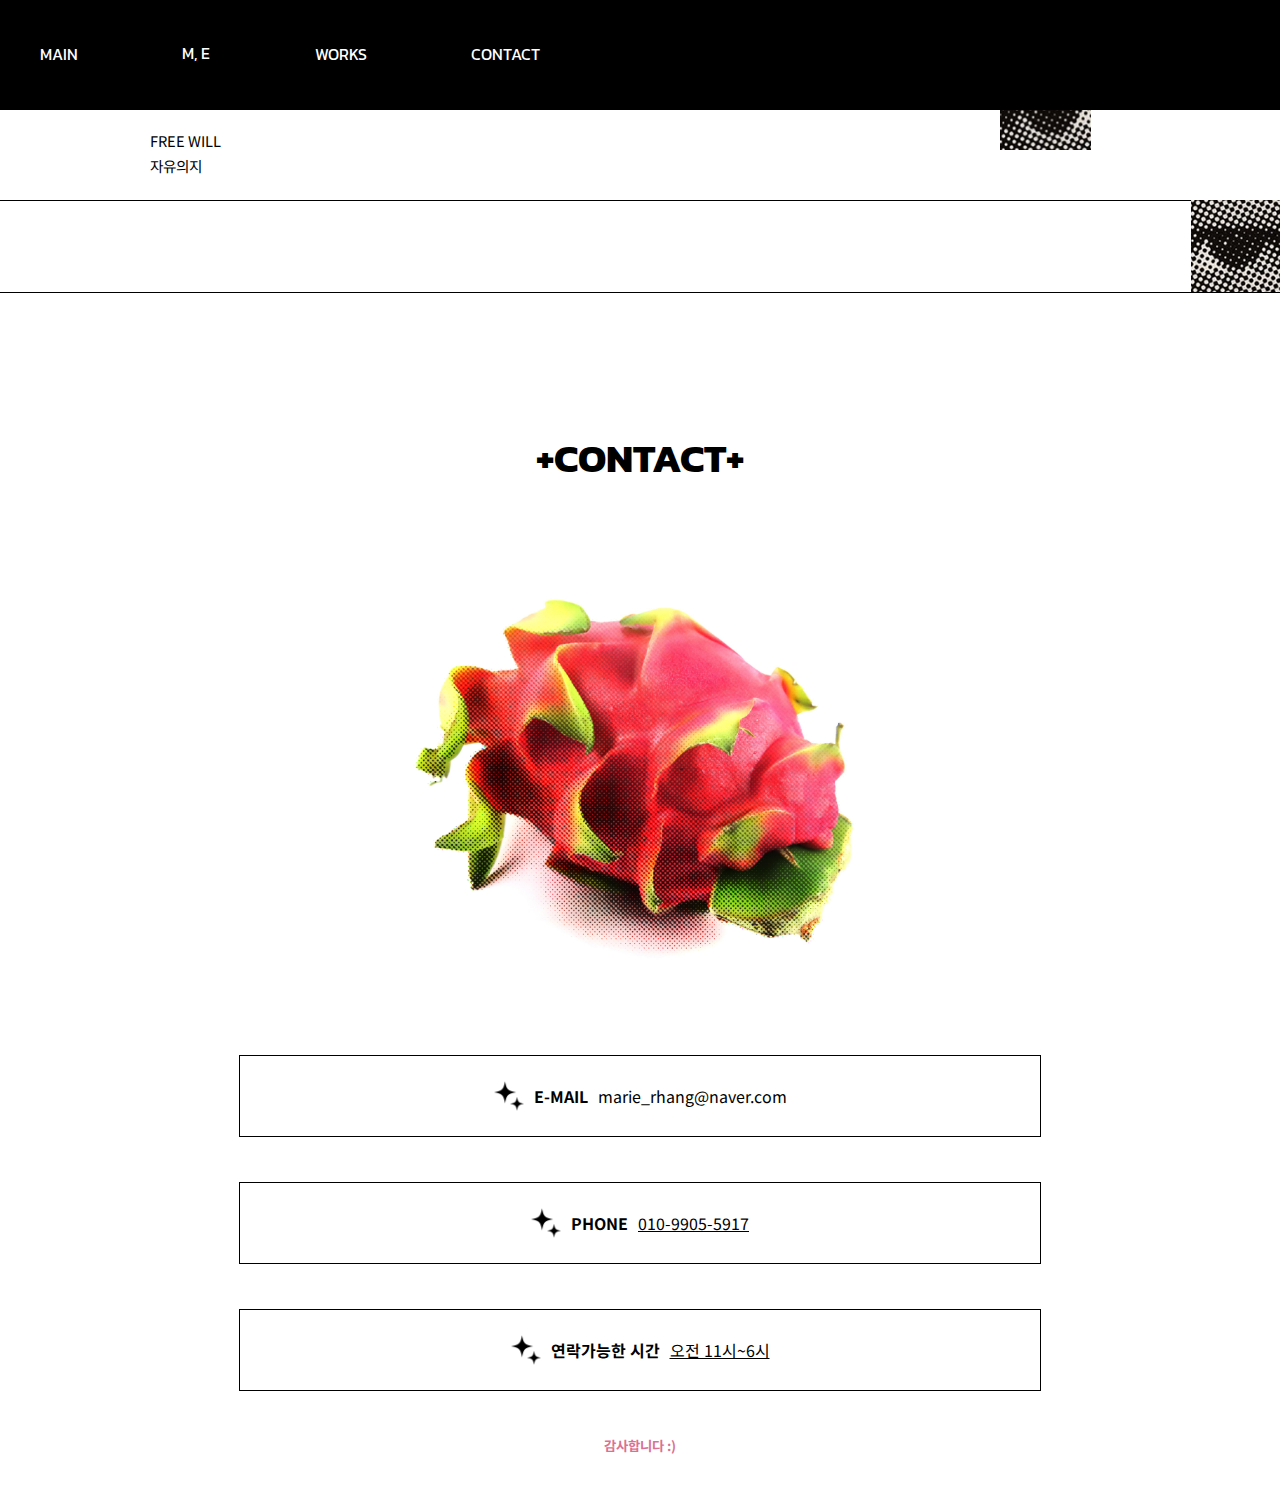
<file: contact.html>
<!DOCTYPE html>
<html lang="en">
<head>
    <meta charset="UTF-8">
    <meta name="viewport" content="width=device-width, initial-scale=1.0">
    <title>ㅈㅇㅇㅈ</title>

    
    <style>
        html,body {
         position: relative;
         height: 100%;
         margin: 0;
         padding: 0;
         box-sizing: border-box;
         font-size: 10pt;
         text-decoration: none;
         font-family: "Noto Sans KR", sans-serif;
     }
 
         ul li {
             list-style: none;
         }
         a {
             text-decoration: none;
         }
         
         
 
     
       </style>
 
       
 
     <!-------noto 폰트 --------->
     <link href="https://fonts.cdnfonts.com/css/verdana" rel="stylesheet">
                
     
     <link rel="preconnect" href="https://fonts.googleapis.com">
     <link rel="preconnect" href="https://fonts.gstatic.com" crossorigin>
     <link href="https://fonts.googleapis.com/css2?family=Noto+Sans+KR:wght@100..900&display=swap" rel="stylesheet">
 
 
     <link rel="preconnect" href="https://fonts.googleapis.com">
     <link rel="preconnect" href="https://fonts.gstatic.com" crossorigin>
     <link href="https://fonts.googleapis.com/css2?family=Kanit:ital,wght@0,100;0,200;0,300;0,400;0,500;0,600;0,700;0,800;0,900;1,100;1,200;1,300;1,400;1,500;1,600;1,700;1,800;1,900&family=Noto+Sans+KR:wght@100..900&display=swap" rel="stylesheet">
 
     <!------- 제이쿼리 --------->
     
     <script src="https://code.jquery.com/jquery-3.7.1.slim.min.js" integrity="sha256-kmHvs0B+OpCW5GVHUNjv9rOmY0IvSIRcf7zGUDTDQM8=" crossorigin="anonymous"></script>
     <script src="https://code.jquery.com/jquery-3.7.1.slim.js" integrity="sha256-UgvvN8vBkgO0luPSUl2s8TIlOSYRoGFAX4jlCIm9Adc=" crossorigin="anonymous"></script>
     <script src="https://code.jquery.com/jquery-3.7.1.min.js" integrity="sha256-/JqT3SQfawRcv/BIHPThkBvs0OEvtFFmqPF/lYI/Cxo=" crossorigin="anonymous"></script>
     <script src="https://code.jquery.com/jquery-3.7.1.js" integrity="sha256-eKhayi8LEQwp4NKxN+CfCh+3qOVUtJn3QNZ0TciWLP4=" crossorigin="anonymous"></script>
     
     
 
     <link rel="stylesheet" href="https://cdn.jsdelivr.net/npm/swiper@11/swiper-bundle.min.css" />
     <link rel="stylesheet" href="./index.css"></style>
     <link rel="stylesheet" href="./me.css"></style>
     <link rel="stylesheet" href="contact.css"></style>
</head>
<body>
    <!--------------상단메뉴---------------->
  <div class="top_header_wrap"> <a name="top"></a>
    <ul class="top_header_inner">
        <a href="./index.html"> <li>MAIN</li> </a>
        <a href="./me.html"><li class="me_hover"> M, E
          <li> <div class="me_line">&nbsp;</div> </li>
        </li>
        </a>
        <a href="./works.html">
          <li> WORKS </li>
        </a>
        <a href="./contact.html">
          <li> CONTACT </li>
        </a>
    </ul>
  </div>
  <!--------------상단이미지---------------->
  <div class="main">
    <div class="main_box">
        <img id="main_box_01" src="./img/92x92_1.jpg">  
        <img id="main_box_02" src="./img/92x92_2.jpg">
    </div>
    <div class="main_box2">
      <img src="./img/92x92_3.jpg">  
    </div>
    <div class="main_txt">
        <p> FREE WILL </p>
        <p> 자유의지 </p>
    </div>
  </div>
  <div class="main main_02">
    <div class="main_txt main_txt_02">
        <p class="title_txt"> CONTACT </p>
    </div>
  </div>
  <!----------------메인프로필----------------->
  <div class="contact_wrap">
    <h2>  +CONTACT+ </h2>
    <div class="dragon">
      <!-- <div class="smily"> yay </div> -->
      <img src="./img/Dragonfruit-White2.jpg" width="500px" height="500px">
    </div>
    <div class="contact_txt">
      <img src="./img/free-icon-christmas-stars-61191.png" width="30px" height="30px">
      <div class="contact_name">E-MAIL</div> <p>marie_rhang@naver.com</p>
    </div>
    <div class="contact_txt">
      <img src="./img/free-icon-christmas-stars-61191.png" width="30px" height="30px">
      <div class="contact_name">PHONE</div> <p style="text-decoration: underline;">010-9905-5917</p>
    </div>
    <div class="contact_txt">
      <img src="./img/free-icon-christmas-stars-61191.png" width="30px" height="30px">
      <div class="contact_name">연락가능한 시간 </div> <p style="text-decoration: underline;">오전 11시~6시</p>
    </div>
    <p> 감사합니다 :) </p>


  </div>
  
 <script>
  
  $(document).ready(function(){
    $("#main_box_01").animate({
      top:"50px"
    },1000,"swing");
  });
$(document).ready(function(){
  $(".title_txt").animate({
    left:"1200px"
  },2000,"swing");
});



 </script>
</body>
</html>
</file>
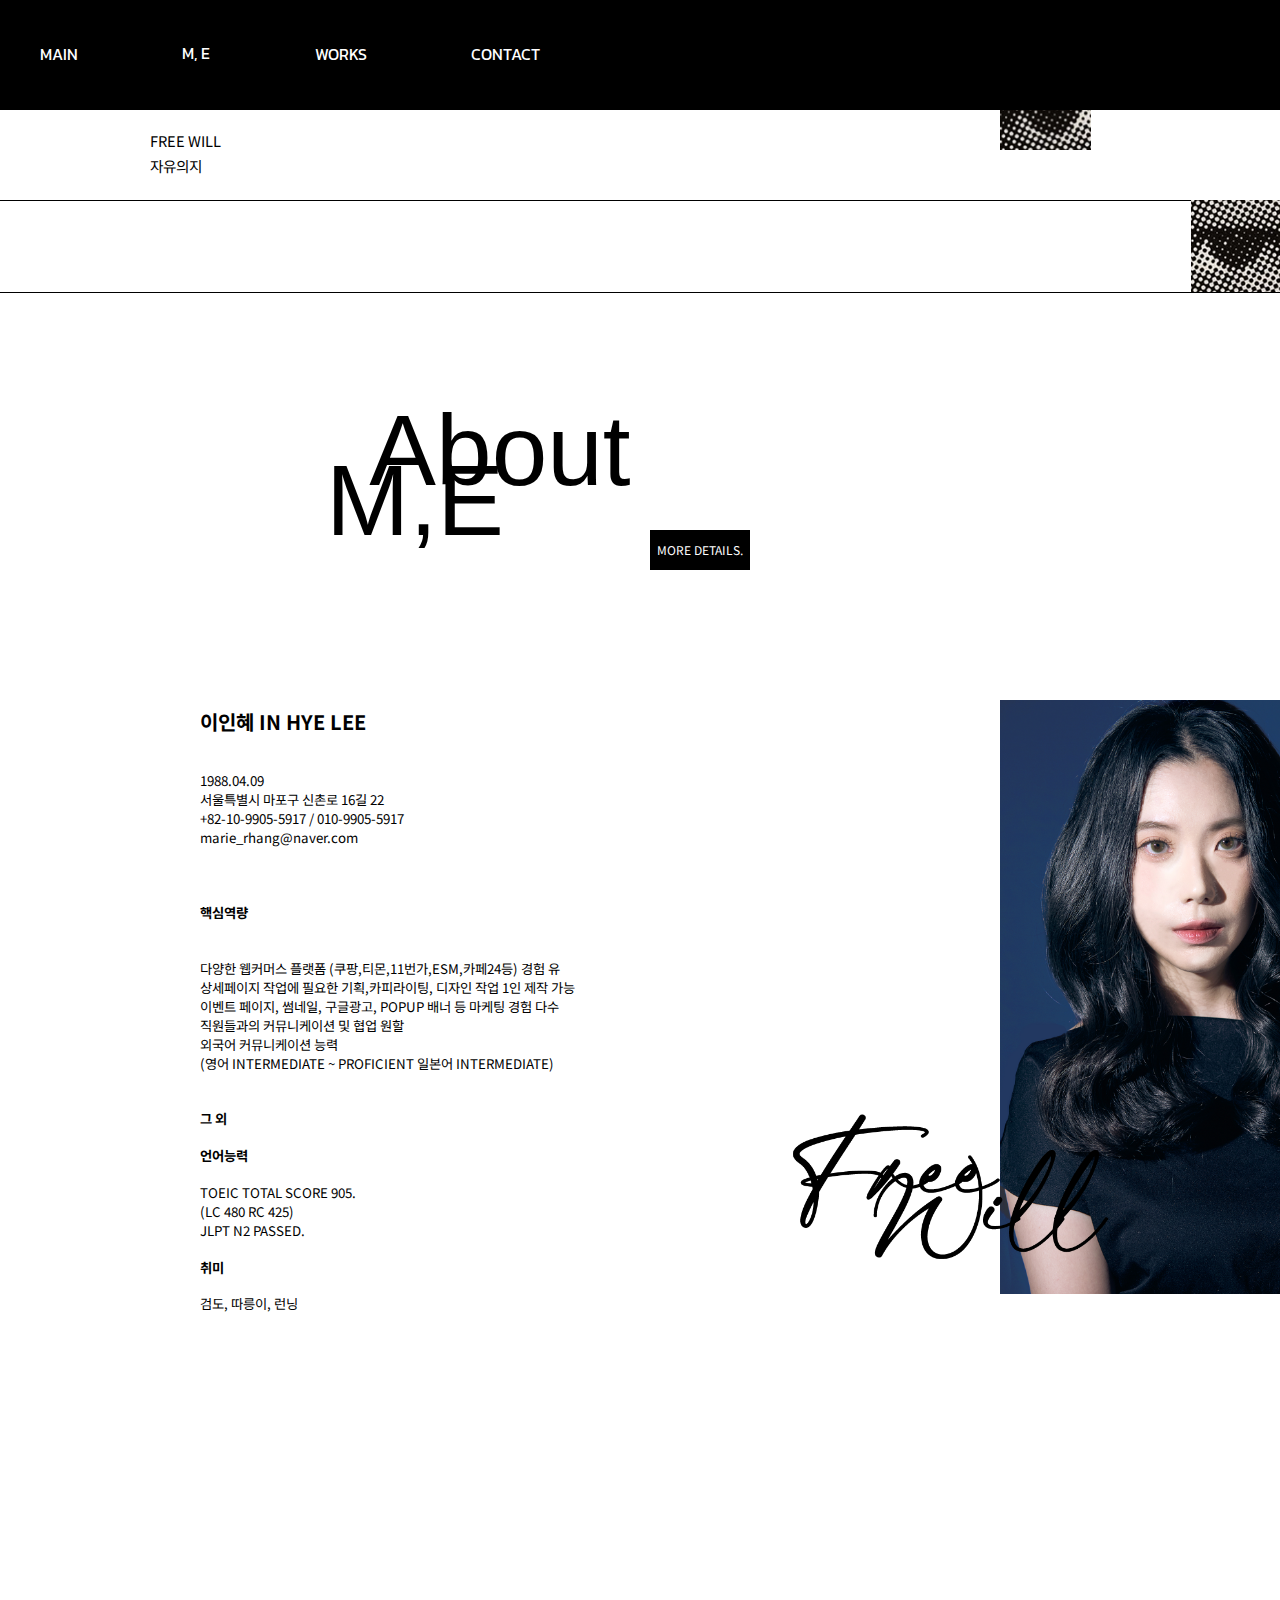
<file: me.html>
<!DOCTYPE html>
<html lang="en">
<head>
    <meta charset="UTF-8">
    <meta name="viewport" content="width=device-width, initial-scale=1.0">
    <title>ㅈㅇㅇㅈ</title>

    
    <style>
        html,body {
         position: relative;
         height: 100%;
         margin: 0;
         padding: 0;
         box-sizing: border-box;
         font-size: 10pt;
         text-decoration: none;
         font-family: "Noto Sans KR", sans-serif;
     }
 
         ul li {
             list-style: none;
         }
         a {
             text-decoration: none;
         }
         
         
 
     
       </style>
 
       
 
     <!-------noto 폰트 --------->
     <link href="https://fonts.cdnfonts.com/css/verdana" rel="stylesheet">
                
     
     <link rel="preconnect" href="https://fonts.googleapis.com">
     <link rel="preconnect" href="https://fonts.gstatic.com" crossorigin>
     <link href="https://fonts.googleapis.com/css2?family=Noto+Sans+KR:wght@100..900&display=swap" rel="stylesheet">
 
 
     <link rel="preconnect" href="https://fonts.googleapis.com">
     <link rel="preconnect" href="https://fonts.gstatic.com" crossorigin>
     <link href="https://fonts.googleapis.com/css2?family=Kanit:ital,wght@0,100;0,200;0,300;0,400;0,500;0,600;0,700;0,800;0,900;1,100;1,200;1,300;1,400;1,500;1,600;1,700;1,800;1,900&family=Noto+Sans+KR:wght@100..900&display=swap" rel="stylesheet">
 
     <!------- 제이쿼리 --------->
     
     <script src="https://code.jquery.com/jquery-3.7.1.slim.min.js" integrity="sha256-kmHvs0B+OpCW5GVHUNjv9rOmY0IvSIRcf7zGUDTDQM8=" crossorigin="anonymous"></script>
     <script src="https://code.jquery.com/jquery-3.7.1.slim.js" integrity="sha256-UgvvN8vBkgO0luPSUl2s8TIlOSYRoGFAX4jlCIm9Adc=" crossorigin="anonymous"></script>
     <script src="https://code.jquery.com/jquery-3.7.1.min.js" integrity="sha256-/JqT3SQfawRcv/BIHPThkBvs0OEvtFFmqPF/lYI/Cxo=" crossorigin="anonymous"></script>
     <script src="https://code.jquery.com/jquery-3.7.1.js" integrity="sha256-eKhayi8LEQwp4NKxN+CfCh+3qOVUtJn3QNZ0TciWLP4=" crossorigin="anonymous"></script>
     
     
 
     <link rel="stylesheet" href="https://cdn.jsdelivr.net/npm/swiper@11/swiper-bundle.min.css" />
     <link rel="stylesheet" href="./index.css"></style>
     <link rel="stylesheet" href="./me.css"></style>
</head>
<body>
    <!--------------상단메뉴---------------->
  <div class="top_header_wrap"> <a name="top"></a>
    <ul class="top_header_inner">
        <a href="./index.html"> <li>MAIN</li> </a>
        <a href="./me.html"><li class="me_hover"> M, E
          <li> <div class="me_line">&nbsp;</div> </li>
        </li>
        </a>
        <a href="./works.html">
          <li> WORKS </li>
        </a>
        <a href="contact.html">
          <li> CONTACT </li>
        </a>
    </ul>
  </div>
  <!--------------상단이미지---------------->
  <div class="main">
    <div class="main_box">
        <img id="main_box_01" src="./img/92x92_1.jpg">  
        <img id="main_box_02" src="./img/92x92_2.jpg">
    </div>
    <div class="main_box2">
      <img src="./img/92x92_3.jpg">  
    </div>
    <div class="main_txt">
        <p> FREE WILL </p>
        <p> 자유의지 </p>
    </div>
  </div>
  <div class="main main_02">
    <div class="main_txt main_txt_02">
        <p class="title_txt"> PROFILE + RESUME </p>
    </div>
  </div>
  <!----------------메인프로필----------------->
  <div class="profile_wrap">
      <div class="profile_left">
        <div class="profile_title">
          <h2> About </h2>
          <h2> M,E </h2>
        </div>
        <div class="more_detail">
          MORE DETAILS.
        </div>
        <div class="profile_txt">
          <div>
            <h2>이인혜 IN HYE LEE</h2><br>
            1988.04.09 <br>
            서울특별시 마포구 신촌로 16길 22<br>
            +82-10-9905-5917 / 010-9905-5917 <br>
            marie_rhang@naver.com <br>
            <br><br>
            <h4> 핵심역량 </h4><br>
            다양한 웹커머스 플랫폼 (쿠팡,티몬,11번가,ESM,카페24등) 경험 유<br>
            상세페이지 작업에 필요한 기획,카피라이팅, 디자인 작업 1인 제작 가능<br>
            이벤트 페이지, 썸네일, 구글광고, POPUP 배너 등 마케팅 경험 다수 <br>
            직원들과의 커뮤니케이션 및 협업 원할<br>
            외국어 커뮤니케이션 능력 <br>
            (영어 INTERMEDIATE ~ PROFICIENT 일본어 INTERMEDIATE) <br><br>
            

            <h4> 그 외 </h4>
            <h4> 언어능력</h4> TOEIC TOTAL SCORE 905.<br>
            (LC 480 RC 425)<br>
            JLPT N2 PASSED.
            <h4> 취미 </h4> 검도, 따릉이, 런닝 <br>
          </div>
        </div>
      </div>
      <div class="profile_right">
        <div class="profile_pic">
          <img id='profile_logo' src="./img/freewill.png">
          <img src="./img/031330230.jpg" width="400px">
        </div>
      </div>

  </div>
  
 <script>
  
  $(document).ready(function(){
    $("#main_box_01").animate({
      top:"50px"
    },1000,"swing");
  });
$(document).ready(function(){
  $(".title_txt").animate({
    left:"1200px"
  },2000,"swing");
});


  $(".more_detail").click(function(){
    window.open("./img/resume.jpg","_blank","width=800","height=2784");
  });



 </script>
</body>
</html>
</file>
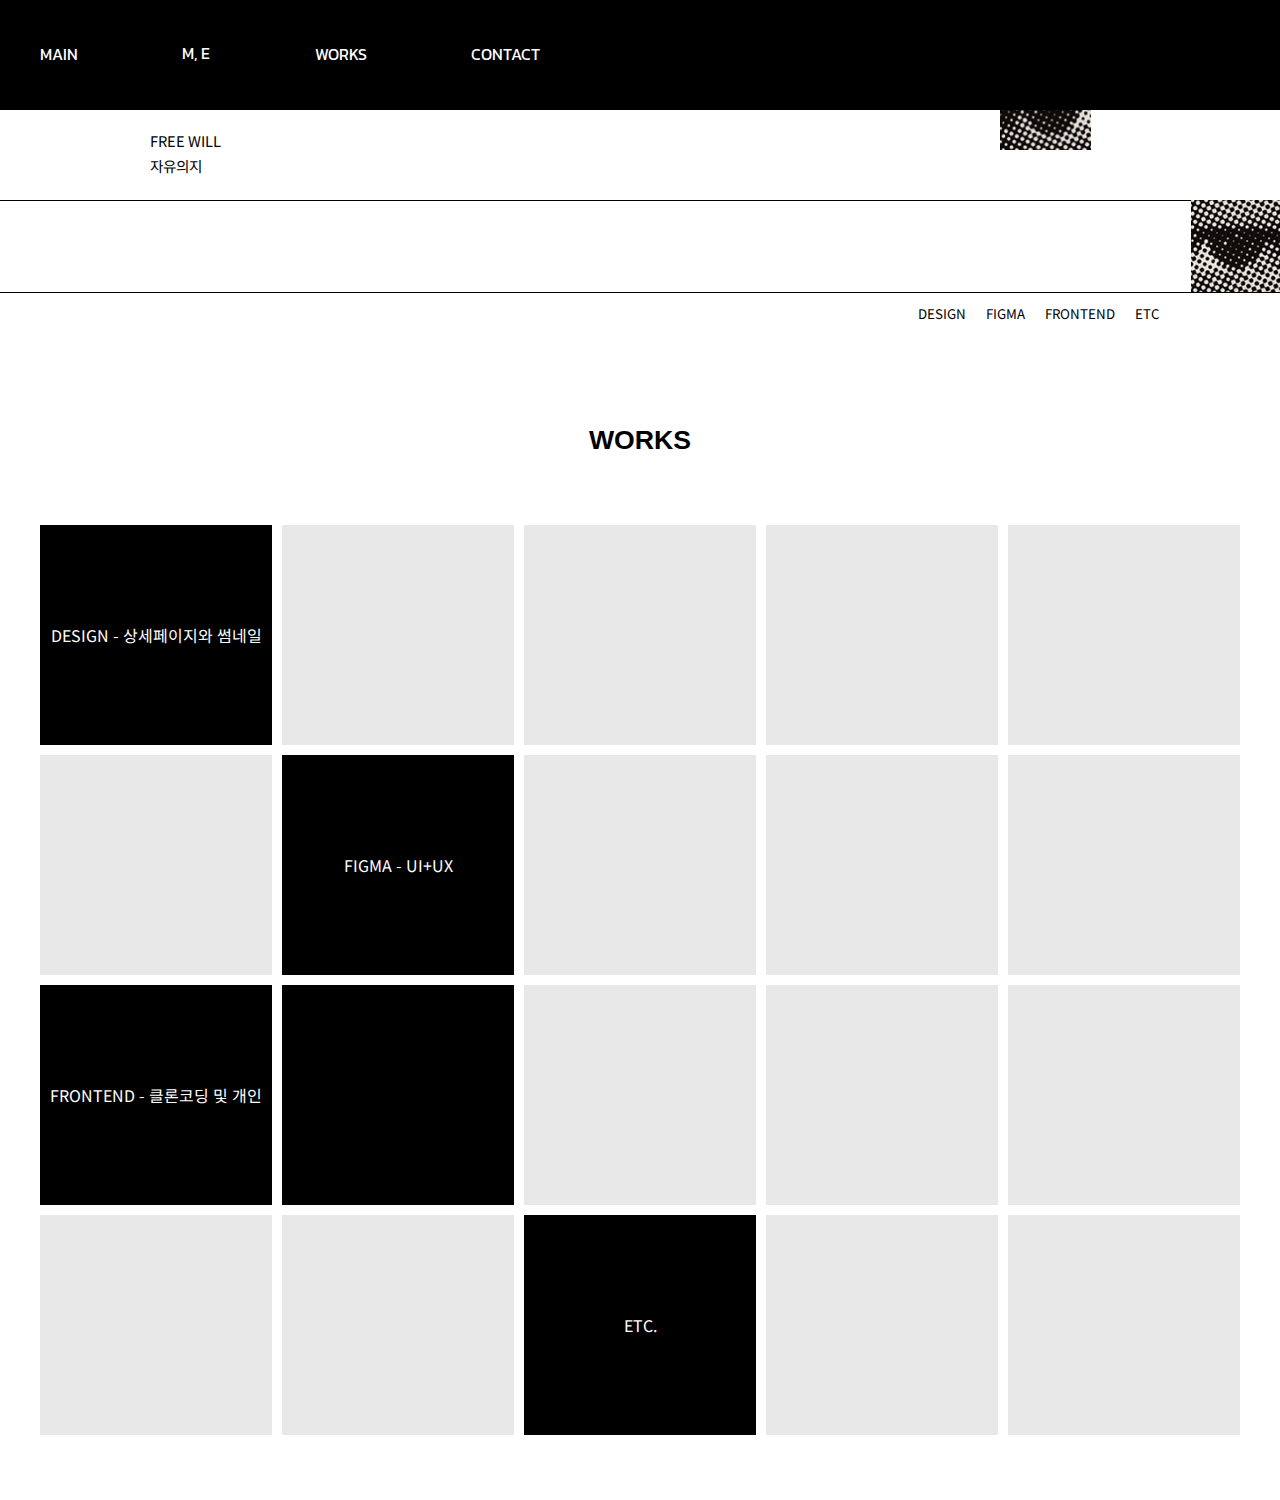
<file: works.html>
<!DOCTYPE html>
<html lang="en">
<head>
    <meta charset="UTF-8">
    <meta name="viewport" content="width=device-width, initial-scale=1.0">
    <title>ㅈㅇㅇㅈ</title>

    
    <style>
        html,body {
         position: relative;
         height: 100%;
         margin: 0;
         padding: 0;
         box-sizing: border-box;
         font-size: 10pt;
         text-decoration: none;
         font-family: "Noto Sans KR", sans-serif;
     }
 
         ul li {
             list-style: none;
         }
         a {
             text-decoration: none;
         }
         
         
 
     
       </style>
 
       
 
     <!-------noto 폰트 --------->
     <link href="https://fonts.cdnfonts.com/css/verdana" rel="stylesheet">
                
     
     <link rel="preconnect" href="https://fonts.googleapis.com">
     <link rel="preconnect" href="https://fonts.gstatic.com" crossorigin>
     <link href="https://fonts.googleapis.com/css2?family=Noto+Sans+KR:wght@100..900&display=swap" rel="stylesheet">
 
 
     <link rel="preconnect" href="https://fonts.googleapis.com">
     <link rel="preconnect" href="https://fonts.gstatic.com" crossorigin>
     <link href="https://fonts.googleapis.com/css2?family=Kanit:ital,wght@0,100;0,200;0,300;0,400;0,500;0,600;0,700;0,800;0,900;1,100;1,200;1,300;1,400;1,500;1,600;1,700;1,800;1,900&family=Noto+Sans+KR:wght@100..900&display=swap" rel="stylesheet">
 
     <!------- 제이쿼리 --------->
     
     <script src="https://code.jquery.com/jquery-3.7.1.slim.min.js" integrity="sha256-kmHvs0B+OpCW5GVHUNjv9rOmY0IvSIRcf7zGUDTDQM8=" crossorigin="anonymous"></script>
     <script src="https://code.jquery.com/jquery-3.7.1.slim.js" integrity="sha256-UgvvN8vBkgO0luPSUl2s8TIlOSYRoGFAX4jlCIm9Adc=" crossorigin="anonymous"></script>
     <script src="https://code.jquery.com/jquery-3.7.1.min.js" integrity="sha256-/JqT3SQfawRcv/BIHPThkBvs0OEvtFFmqPF/lYI/Cxo=" crossorigin="anonymous"></script>
     <script src="https://code.jquery.com/jquery-3.7.1.js" integrity="sha256-eKhayi8LEQwp4NKxN+CfCh+3qOVUtJn3QNZ0TciWLP4=" crossorigin="anonymous"></script>
     
     
 
     <link rel="stylesheet" href="https://cdn.jsdelivr.net/npm/swiper@11/swiper-bundle.min.css" />
     <link rel="stylesheet" href="./index.css"></style>
     <link rel="stylesheet" href="./me.css"></style>
     <link rel="stylesheet" href="./works.css"></head></style>
     <link rel="stylesheet" href="./works_design.css"></style>
</head>
<body>
    <!--------------상단메뉴---------------->
  <div class="top_header_wrap"> <a name="top"></a>
    <ul class="top_header_inner">
        <a href="./index.html"> <li>MAIN</li> </a>
        <a href="./me.html"><li class="me_hover"> M, E
          <li> <div class="me_line">&nbsp;</div> </li>
        </li>
        </a>
        <a href="./works.html">
          <li> WORKS </li>
        </a>
        <a href="./contact.html">
          <li> CONTACT </li>
        </a>
    </ul>
  </div>
  <!--------------상단이미지---------------->
  <div class="main">
    <div class="main_box">
        <img id="main_box_01" src="./img/92x92_1.jpg">  
        <img id="main_box_02" src="./img/92x92_2.jpg">
    </div>
    <div class="main_box2">
      <img src="./img/92x92_3.jpg">  
    </div>
    <div class="main_txt">
        <p> FREE WILL </p>
        <p> 자유의지 </p>
    </div>
  </div>
  <div class="main main_02">
    <div class="main_txt main_txt_02">
        <p class="title_txt"> WORKS </p>
    </div>
  </div>
  <ul class="works_menu">
    <li>
      <a href="./works_desgin.html">DESIGN</a>
    </li>
    <li>
      <a href='./works_figma.html'>FIGMA</a>
    </li>
    <li>
      <a href='./works_frontend.html'>FRONTEND</a>
    </li>
    <li>
      <a href="./works_etc.html">ETC</a>
    </li>
  </ul>
  <!----------------메인----------------->
  <div class="works_wrap">
    <div class="works_title">
      WORKS
    </div>
    <div class="works_grid_all">
      <div class="works_grid g01">
        <a href="./works_desgin.html">
          <div class="works_cell" style="cursor:pointer">
            DESIGN - 상세페이지와 썸네일
          </div>
        </a>
        <div class="works_cell cell_gray"></div>
        <div class="works_cell cell_gray"></div>
        <div class="works_cell cell_gray"></div>
        <div class="works_cell cell_gray"></div>
      </div>
      <div class="works_grid g02">
        <div class="works_cell cell_gray">
        </div>
        <a href="./works_figma.html">
          <div class="works_cell" style="cursor:pointer"> 
            FIGMA - UI+UX
          </div>
        </a>
        <div class="works_cell cell_gray"></div>
        <div class="works_cell cell_gray"></div>
        <div class="works_cell cell_gray"></div>
      </div>
      <div class="works_grid g03">
        <a href="./works_frontend.html">
          <div class="works_cell" style="cursor:pointer">
            FRONTEND - 클론코딩 및 개인
          </div>
        </a>
        <div class="works_cell"> 
        </div>
        <div class="works_cell cell_gray"></div>
        <div class="works_cell cell_gray"></div>
        <div class="works_cell cell_gray"></div>
      </div>
      <div class="works_grid g04">
        <div class="works_cell cell_gray">
        </div>
        <div class="works_cell cell_gray"> 
        </div>
        <a href="./works_etc.html">
          <div class="works_cell" style="cursor:pointer">
              ETC.
          </div>
        </a>
        <div class="works_cell cell_gray"></div>
        <div class="works_cell cell_gray"></div>
      </div>
      
    </div>
  </div>
  
 <script>
  
  $(document).ready(function(){
    $("#main_box_01").animate({
      top:"50px"
    },1000,"swing");
  });
$(document).ready(function(){
  $(".title_txt").animate({
    left:"1200px"
  },2000,"swing");
});


$(document).ready(function(){
  $('.works_menu li a').click(function(){
    $('.works_menu li a').removeClass('title_underline');
    $(this).addClass('title_underline');
  });
});



 </script>
</body>
</html>
</file>
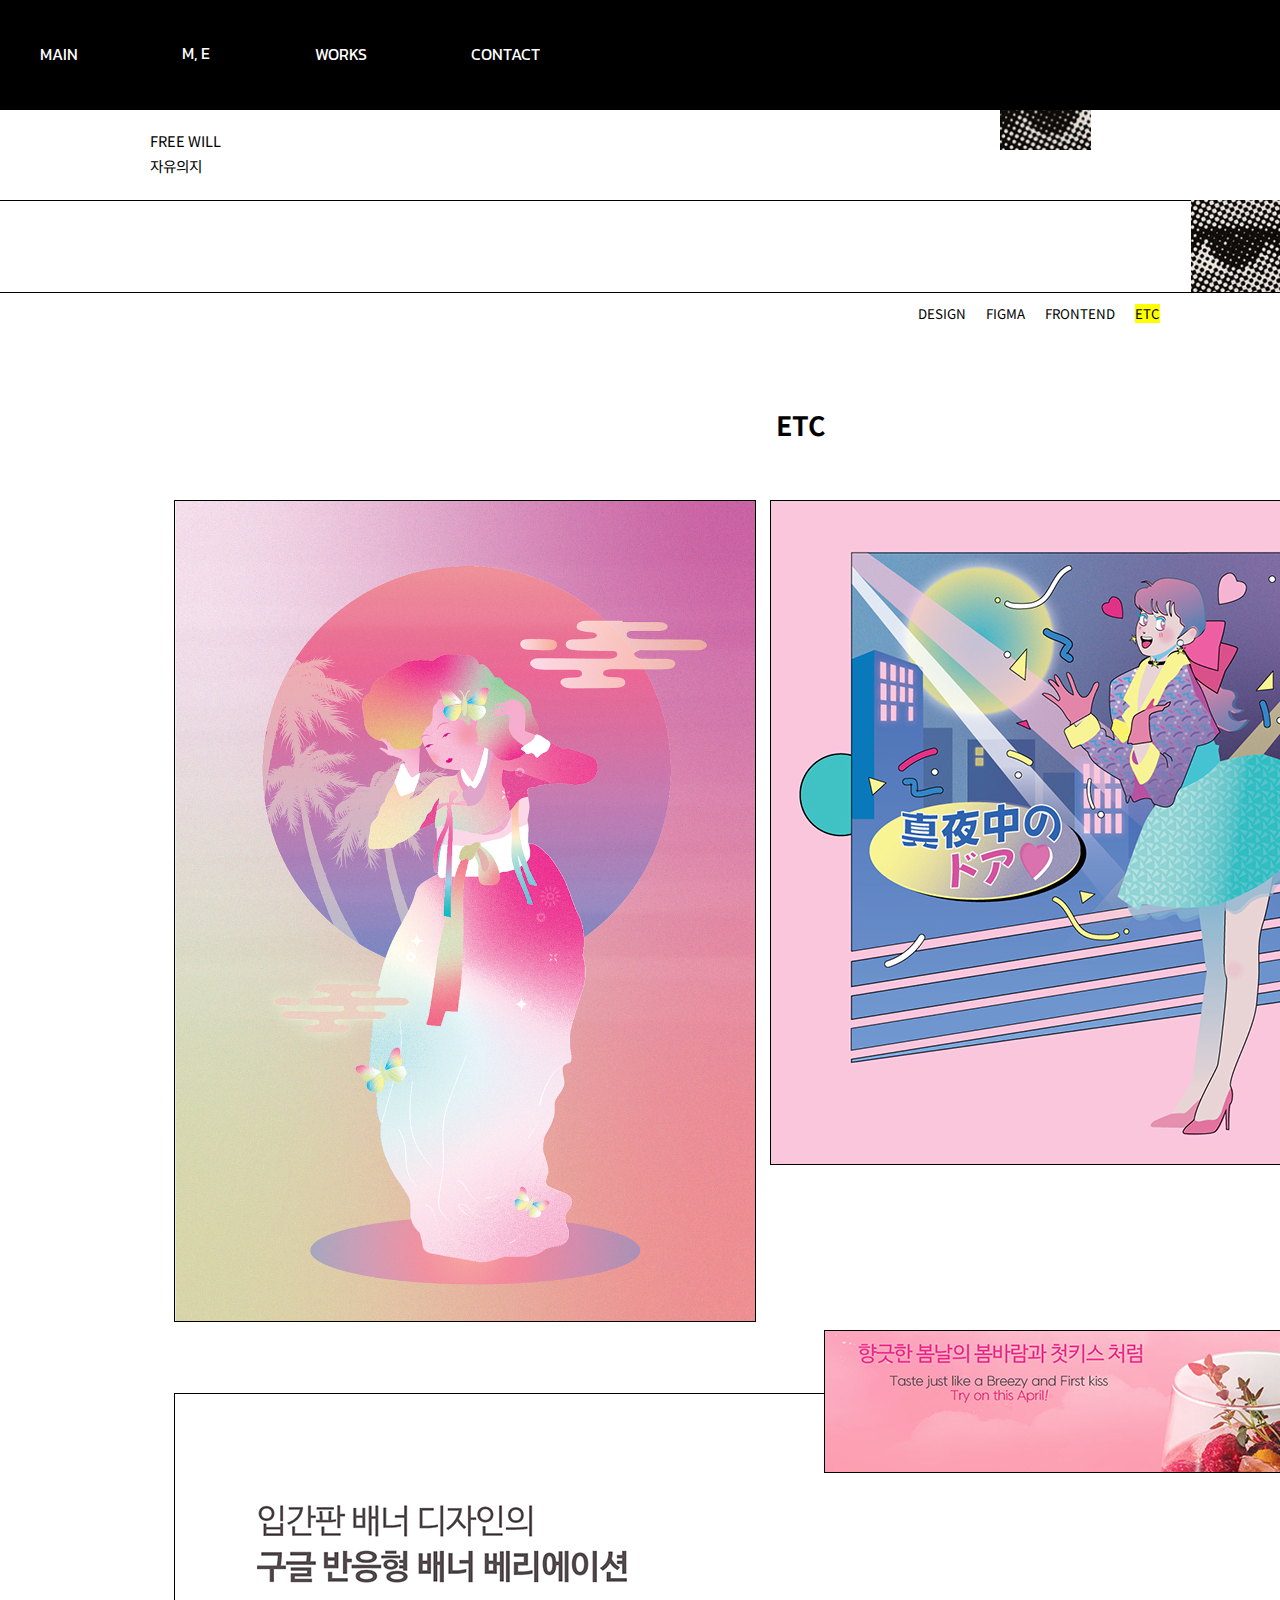
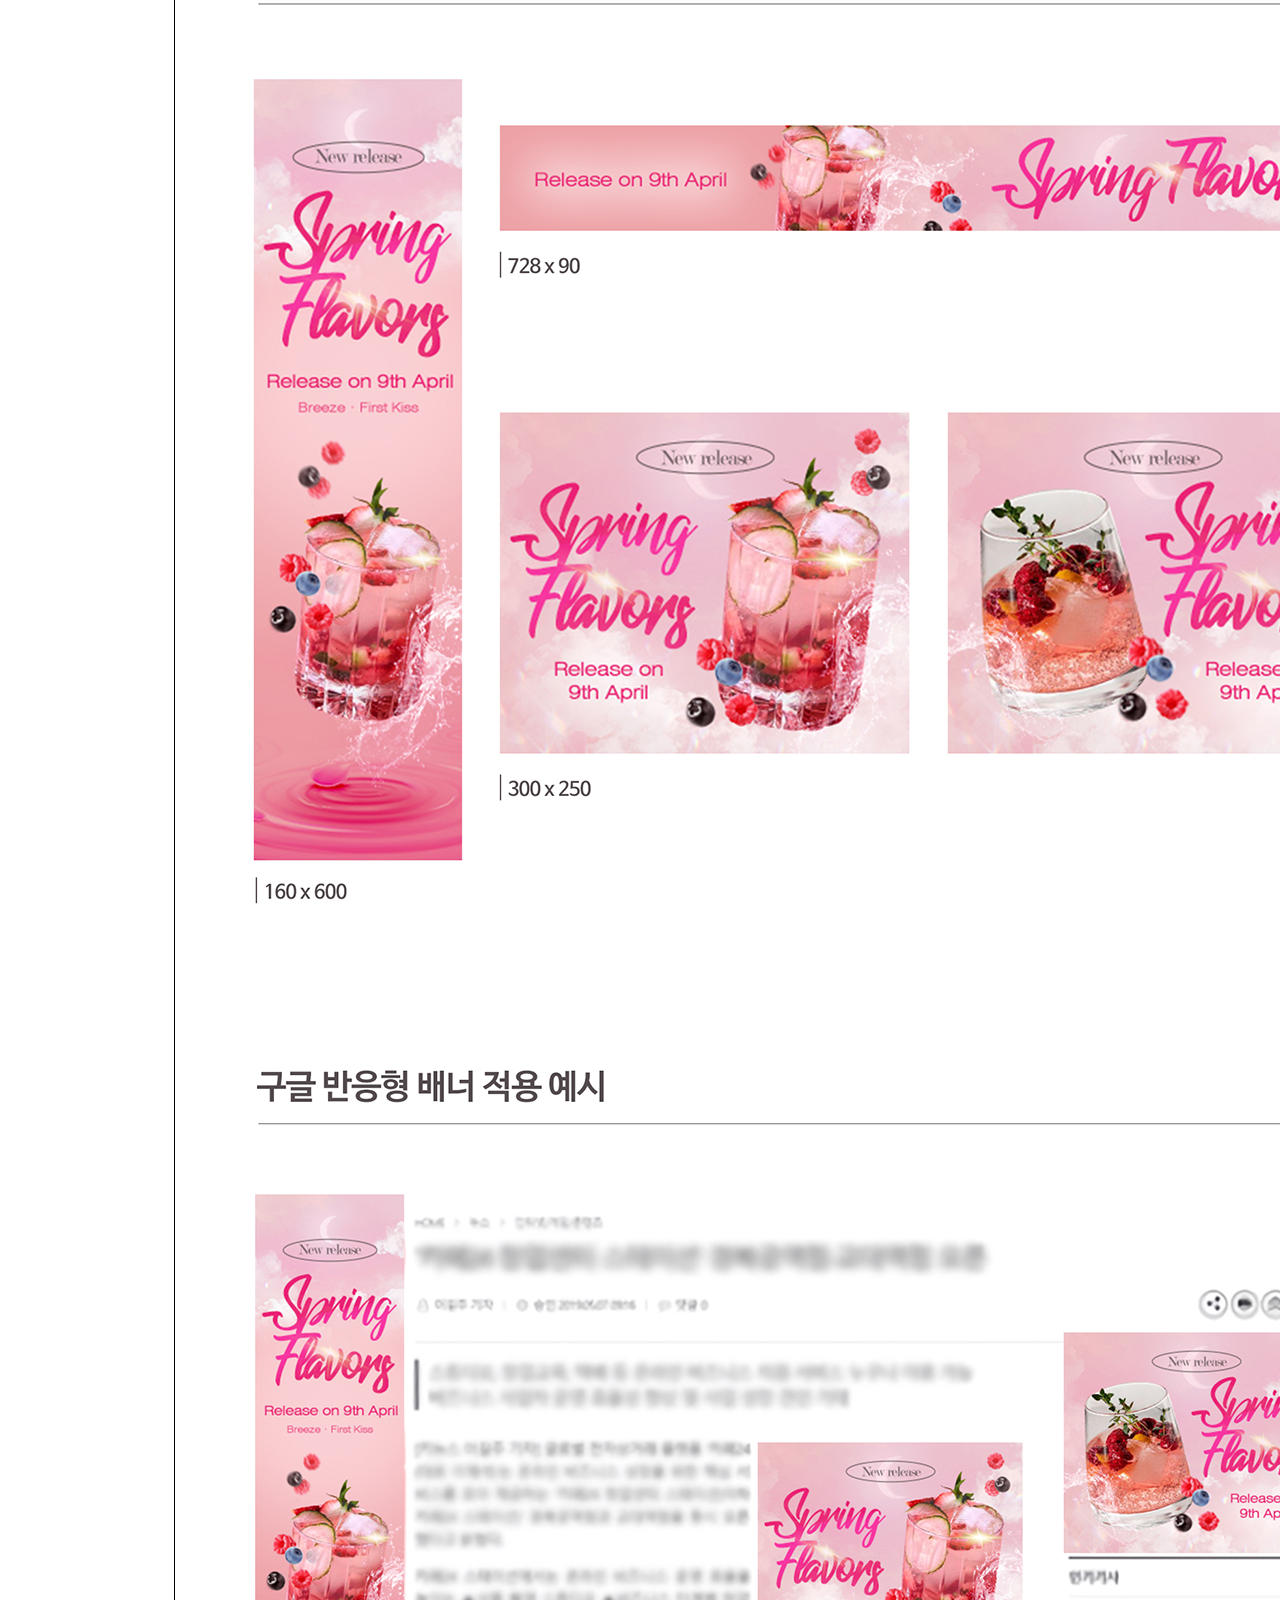
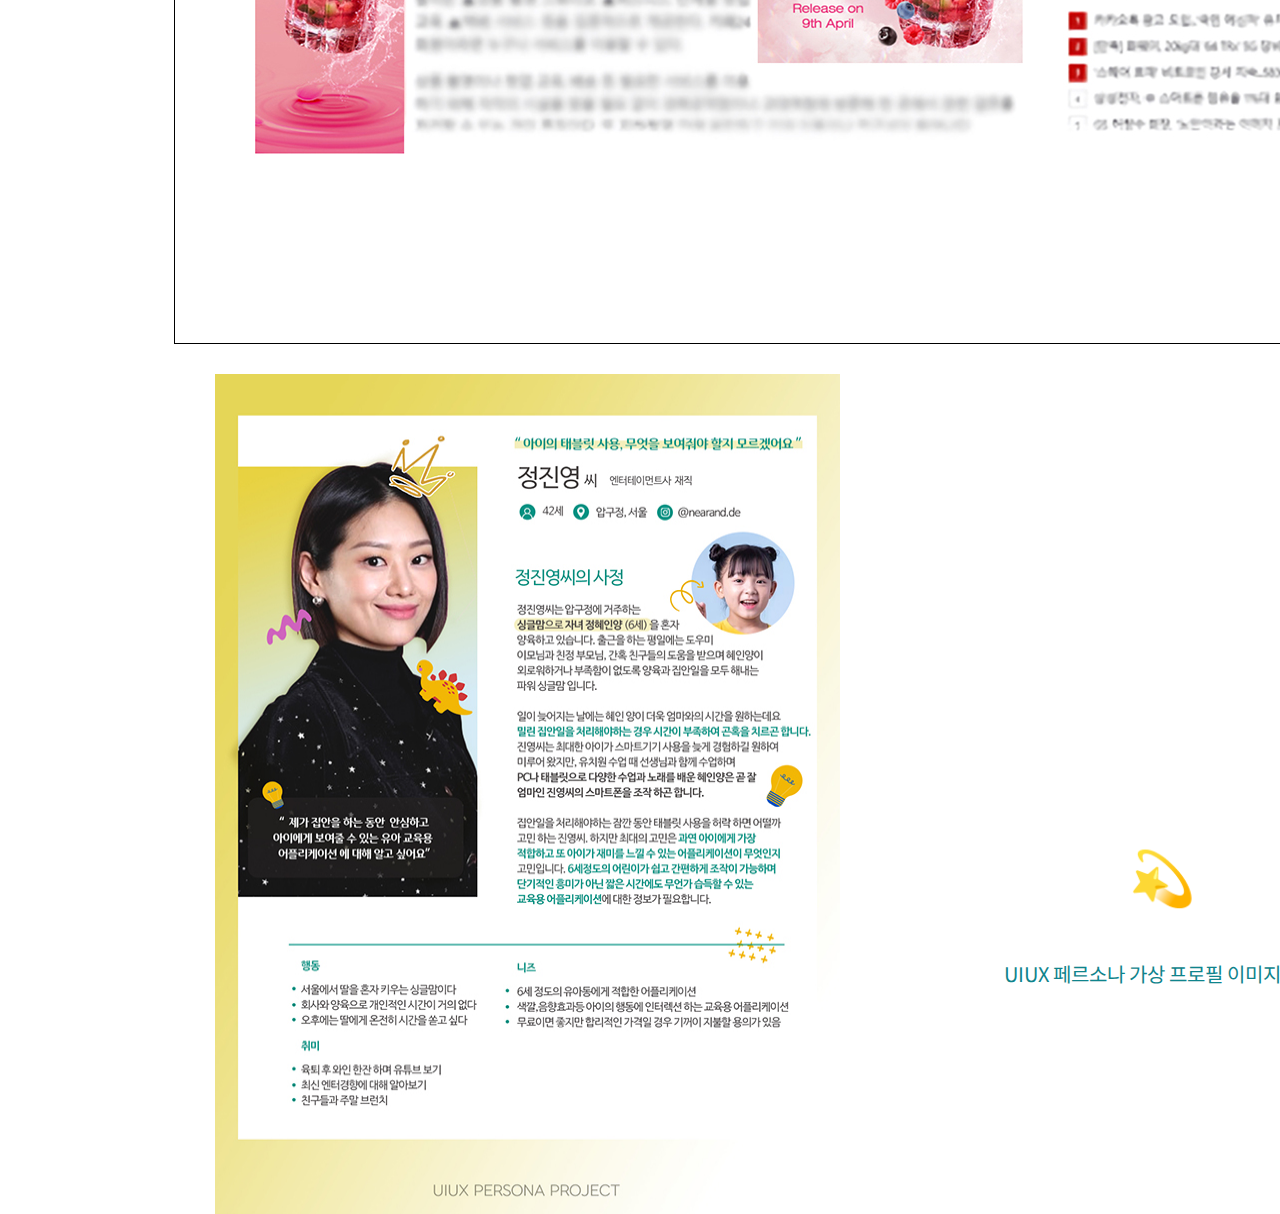
<file: works_etc.html>
<!DOCTYPE html>
<html lang="en">
<head>
    <meta charset="UTF-8">
    <meta name="viewport" content="width=device-width, initial-scale=1.0">
    <title>ㅈㅇㅇㅈ</title>

    
    <style>
        html,body {
         position: relative;
         height: 100%;
         margin: 0;
         padding: 0;
         box-sizing: border-box;
         font-size: 10pt;
         text-decoration: none;
         font-family: "Noto Sans KR", sans-serif;
     }
 
         ul li {
             list-style: none;
         }
         a {
             text-decoration: none;
         }
         
         
 
     
       </style>
 
       
 
     <!-------noto 폰트 --------->
     <link href="https://fonts.cdnfonts.com/css/verdana" rel="stylesheet">
                
     
     <link rel="preconnect" href="https://fonts.googleapis.com">
     <link rel="preconnect" href="https://fonts.gstatic.com" crossorigin>
     <link href="https://fonts.googleapis.com/css2?family=Noto+Sans+KR:wght@100..900&display=swap" rel="stylesheet">
 
 
     <link rel="preconnect" href="https://fonts.googleapis.com">
     <link rel="preconnect" href="https://fonts.gstatic.com" crossorigin>
     <link href="https://fonts.googleapis.com/css2?family=Kanit:ital,wght@0,100;0,200;0,300;0,400;0,500;0,600;0,700;0,800;0,900;1,100;1,200;1,300;1,400;1,500;1,600;1,700;1,800;1,900&family=Noto+Sans+KR:wght@100..900&display=swap" rel="stylesheet">
 
     <!------- 제이쿼리 --------->
     
     <script src="https://code.jquery.com/jquery-3.7.1.slim.min.js" integrity="sha256-kmHvs0B+OpCW5GVHUNjv9rOmY0IvSIRcf7zGUDTDQM8=" crossorigin="anonymous"></script>
     <script src="https://code.jquery.com/jquery-3.7.1.slim.js" integrity="sha256-UgvvN8vBkgO0luPSUl2s8TIlOSYRoGFAX4jlCIm9Adc=" crossorigin="anonymous"></script>
     <script src="https://code.jquery.com/jquery-3.7.1.min.js" integrity="sha256-/JqT3SQfawRcv/BIHPThkBvs0OEvtFFmqPF/lYI/Cxo=" crossorigin="anonymous"></script>
     <script src="https://code.jquery.com/jquery-3.7.1.js" integrity="sha256-eKhayi8LEQwp4NKxN+CfCh+3qOVUtJn3QNZ0TciWLP4=" crossorigin="anonymous"></script>
     
     
 
     <link rel="stylesheet" href="https://cdn.jsdelivr.net/npm/swiper@11/swiper-bundle.min.css" />
     <link rel="stylesheet" href="./index.css"></style>
     <link rel="stylesheet" href="./me.css"></style>
     <link rel="stylesheet" href="./works.css"></style>
     <link rel="stylesheet" href="./works_design.css"></style>
     <link rel="stylesheet" href="./works_figma.css"></style>
     <link rel="stylesheet" href="./works_etc.css"></style>
</head>
<body>
    <!--------------상단메뉴---------------->
  <div class="top_header_wrap"> <a name="top"></a>
    <ul class="top_header_inner">
        <a href="./index.html"> <li>MAIN</li> </a>
        <a href="./me.html"><li class="me_hover"> M, E
          <li> <div class="me_line">&nbsp;</div> </li>
        </li>
        </a>
        <a href="./works.html">
          <li> WORKS </li>
        </a>
        <a href="./contact.html">
          <li> CONTACT </li>
        </a>
    </ul>
  </div>
  <!--------------상단이미지---------------->
  <div class="main">
    <div class="main_box">
        <img id="main_box_01" src="./img/92x92_1.jpg">  
        <img id="main_box_02" src="./img/92x92_2.jpg">
    </div>
    <div class="main_box2">
      <img src="./img/92x92_3.jpg">  
    </div>
    <div class="main_txt">
        <p> FREE WILL </p>
        <p> 자유의지 </p>
    </div>
  </div>
  <div class="main main_02">
    <div class="main_txt main_txt_02">
        <p class="title_txt"> WORKS - ETC </p>
    </div>
  </div>
  <ul class="works_menu">
    <li>
      <a href="./works_desgin.html">DESIGN</a>
    </li>
    <li>
      <a href="./works_figma.html">FIGMA</a>
    </li>
    <li>
      <a href='./works_frontend.html'>FRONTEND</a>
    </li>
    <li>
      <a class="title_underline" href="./works_etc.html">ETC</a>
    </li>
  </ul>
  <!----------------메인----------------->
  <div class="etc_wrap">
    <div class="etc_title">
      ETC
    </div>
    
      <div class="etc_img_wrap">
        <div class="etc_01"> </div>
        <div class="etc_01_over">
          <div class="etc_txt">
            <div style="font-size:16pt";> Neon Girl 🌴</div>
            <div> 개인일러스트 작업</div>
          </div>
        </div>
      </div>
      <div class="etc_img_wrap02">
        <div class="etc_02"> </div>
        <div class="etc_02_over">
          <div class="etc_txt02">
            <div style="font-size:16pt";> City Girl 🌺</div>
            <div> 개인일러스트 작업</div>
          </div>
        </div>
      </div>
      <div class="etc_img_wrap03"></div>
      <div class="etc_img_wrap04"></div>
      <div class="etc_img_wrap05"></div>
      <div class="etc_img_wrap06">
        <div style="font-size: 40pt">💫</div>
        UIUX  페르소나 가상 프로필 이미지 제작
      </div>   
  </div>
  

    
    

 
 <script>
  
  $(document).ready(function(){
    $("#main_box_01").animate({
      top:"50px"
    },1000,"swing");
  });
$(document).ready(function(){
  $(".title_txt").animate({
    left:"1200px"
  },2000,"swing");
});






 </script>
</body>
</html>
</file>
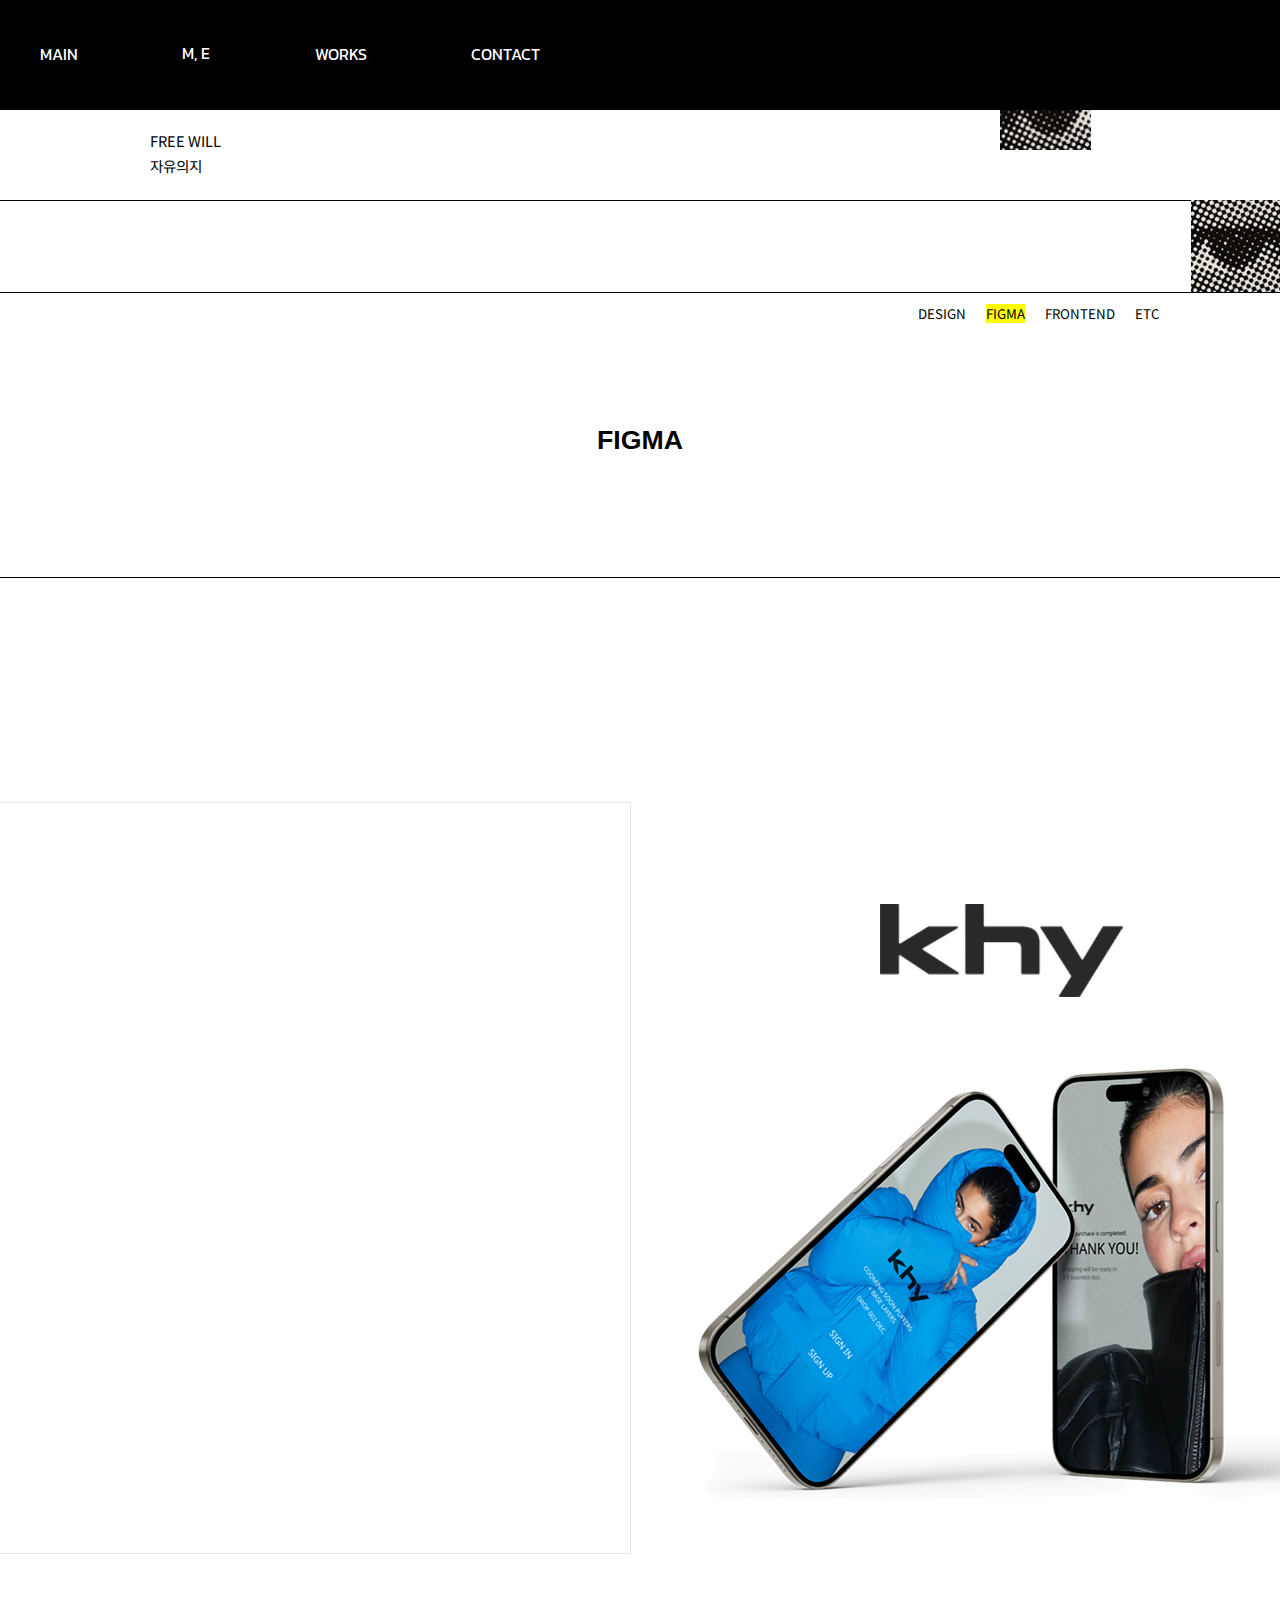
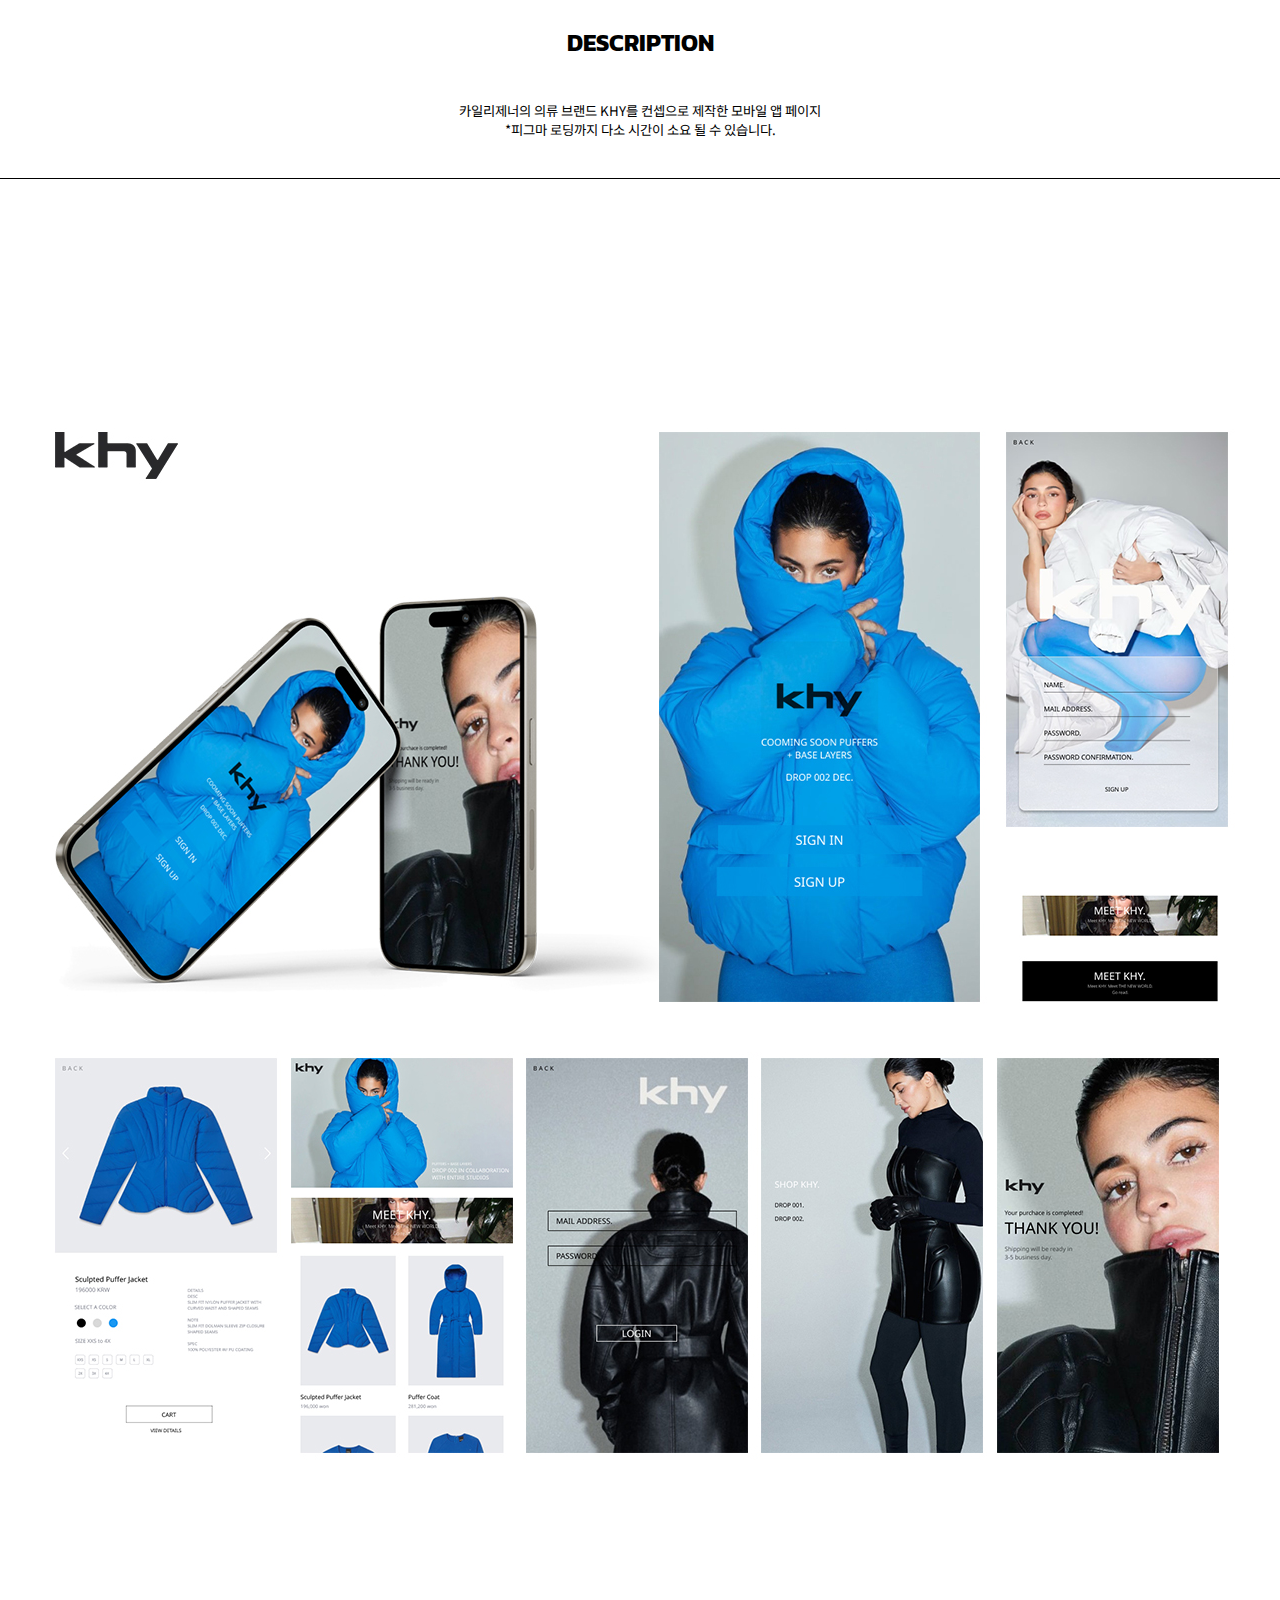
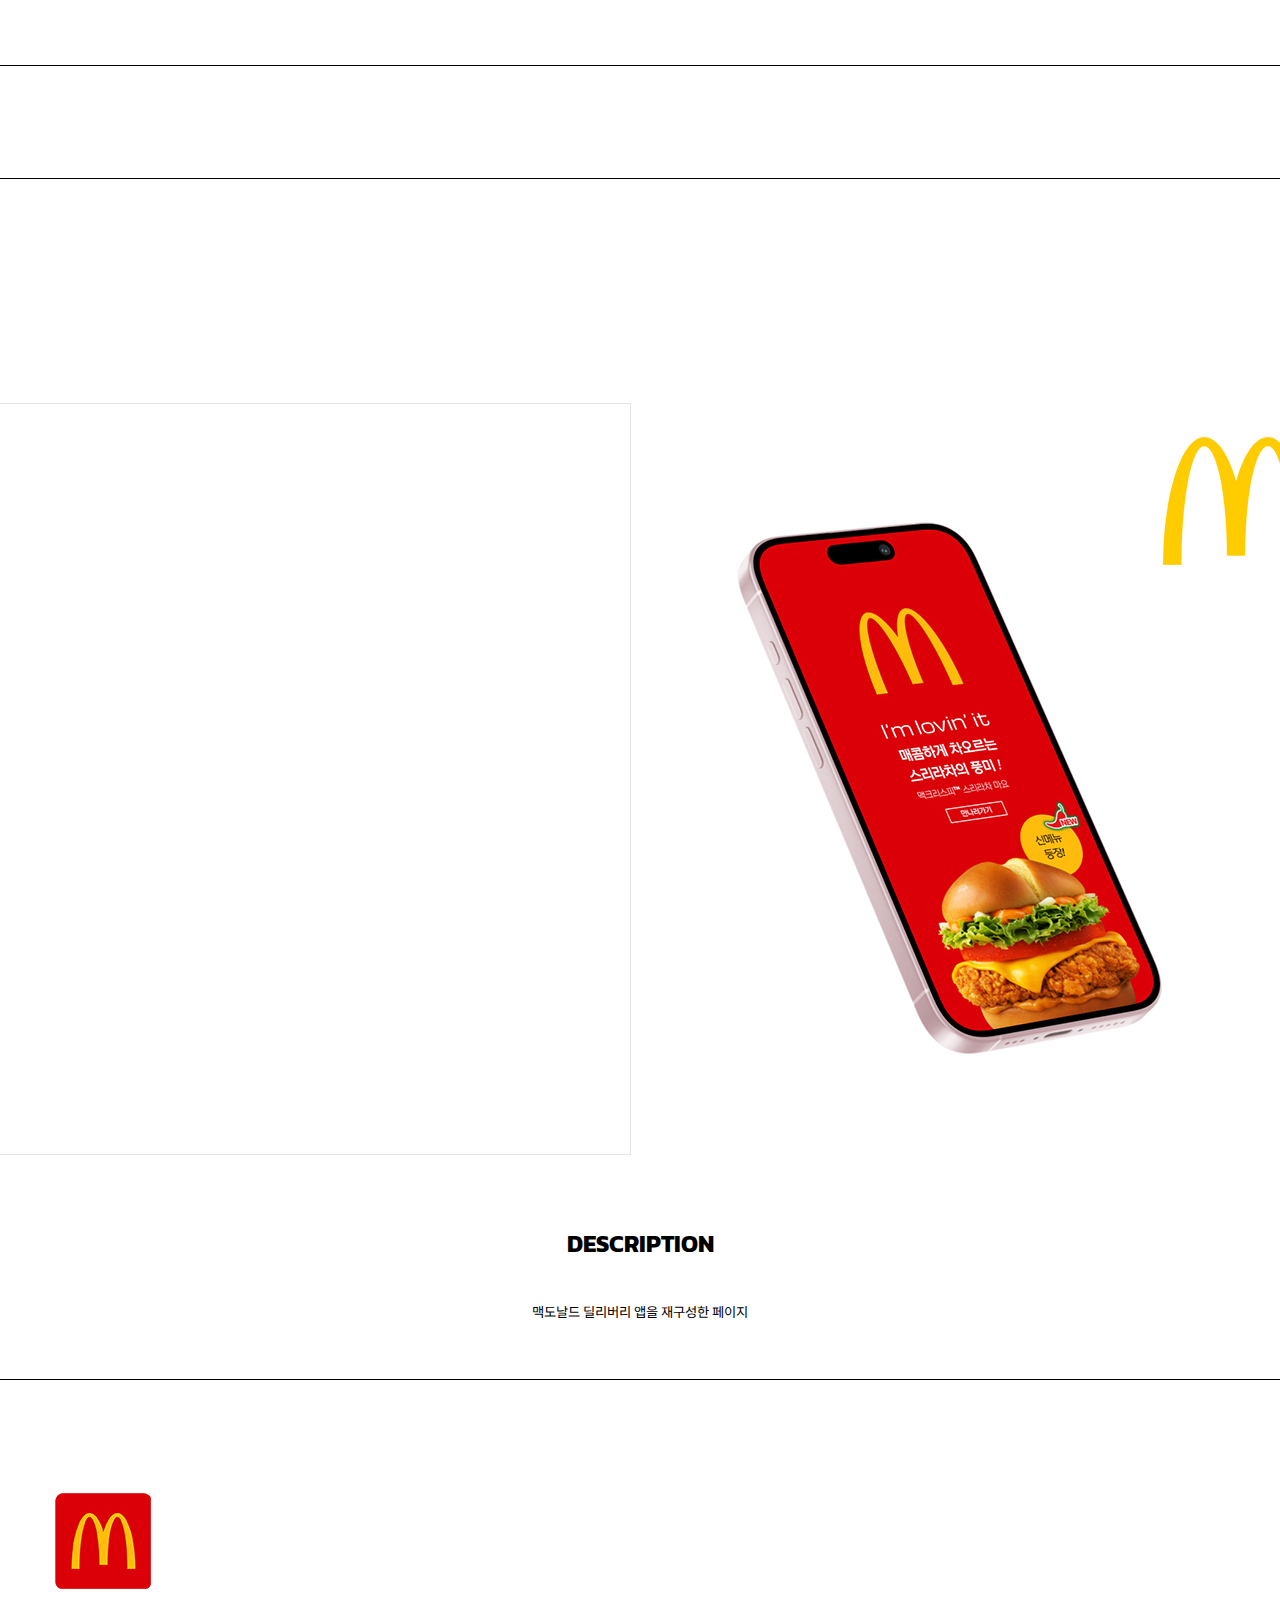
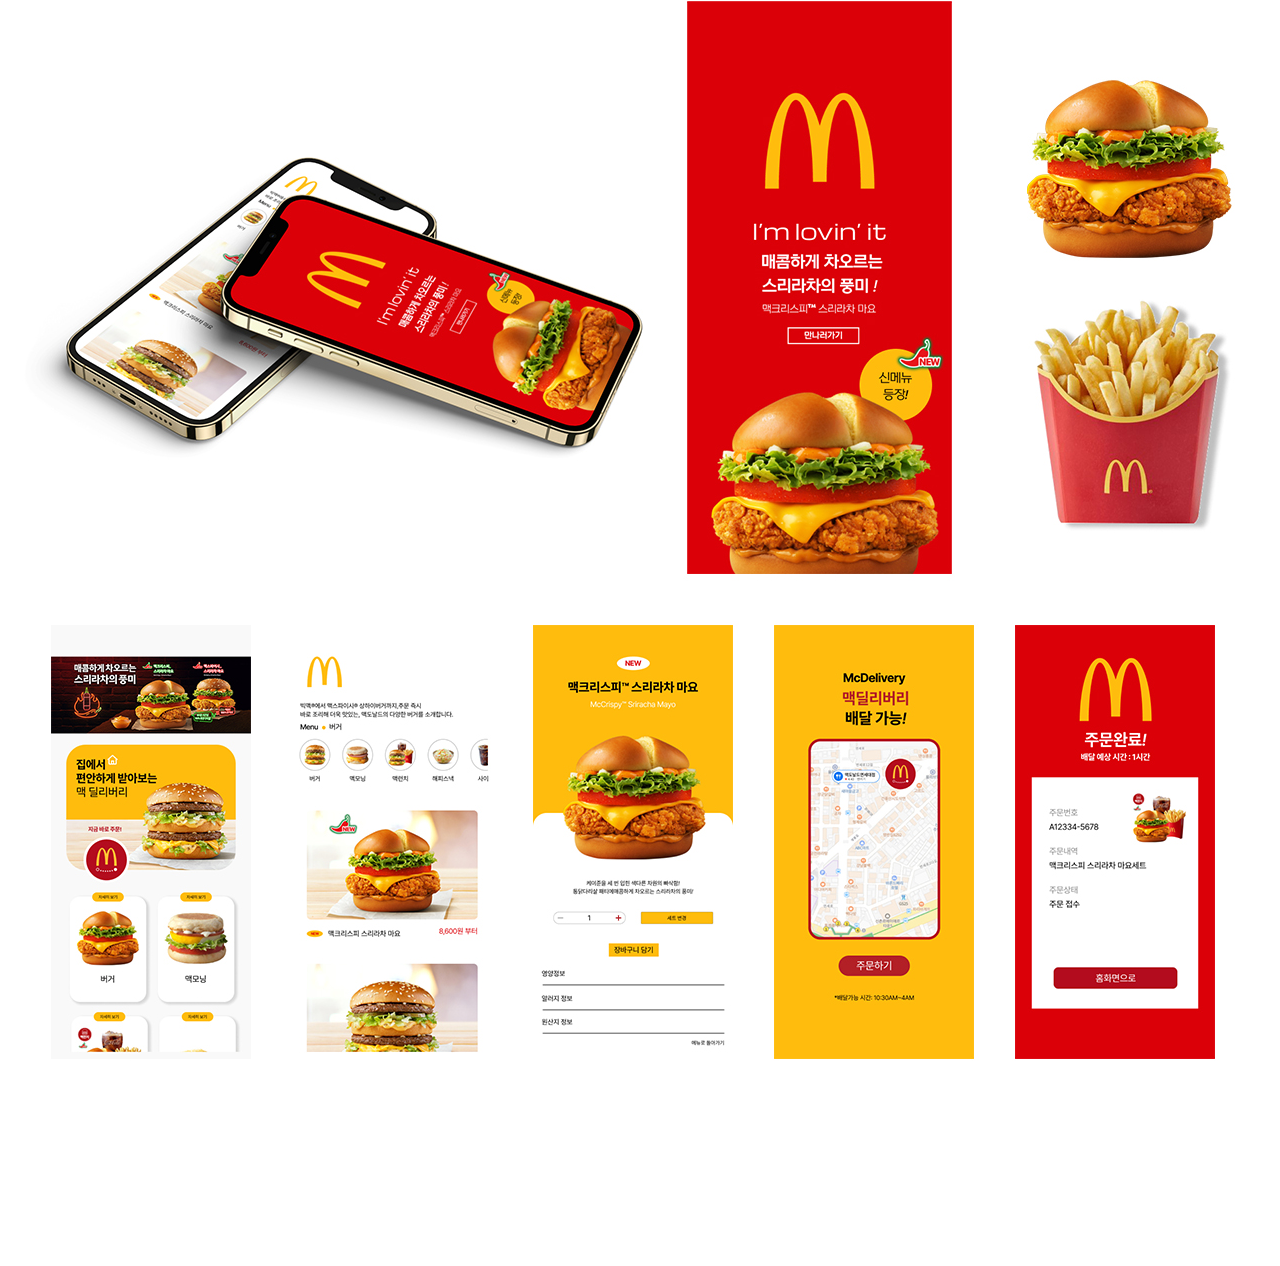
<file: works_figma.html>
<!DOCTYPE html>
<html lang="en">
<head>
    <meta charset="UTF-8">
    <meta name="viewport" content="width=device-width, initial-scale=1.0">
    <title>ㅈㅇㅇㅈ</title>

    
    <style>
        html,body {
         position: relative;
         height: 100%;
         margin: 0;
         padding: 0;
         box-sizing: border-box;
         font-size: 10pt;
         text-decoration: none;
         font-family: "Noto Sans KR", sans-serif;
     }
 
         ul li {
             list-style: none;
         }
         a {
             text-decoration: none;
         }
         
         
 
     
       </style>
 
       
 
     <!-------noto 폰트 --------->
     <link href="https://fonts.cdnfonts.com/css/verdana" rel="stylesheet">
                
     
     <link rel="preconnect" href="https://fonts.googleapis.com">
     <link rel="preconnect" href="https://fonts.gstatic.com" crossorigin>
     <link href="https://fonts.googleapis.com/css2?family=Noto+Sans+KR:wght@100..900&display=swap" rel="stylesheet">
 
 
     <link rel="preconnect" href="https://fonts.googleapis.com">
     <link rel="preconnect" href="https://fonts.gstatic.com" crossorigin>
     <link href="https://fonts.googleapis.com/css2?family=Kanit:ital,wght@0,100;0,200;0,300;0,400;0,500;0,600;0,700;0,800;0,900;1,100;1,200;1,300;1,400;1,500;1,600;1,700;1,800;1,900&family=Noto+Sans+KR:wght@100..900&display=swap" rel="stylesheet">
 
     <!------- 제이쿼리 --------->
     
     <script src="https://code.jquery.com/jquery-3.7.1.slim.min.js" integrity="sha256-kmHvs0B+OpCW5GVHUNjv9rOmY0IvSIRcf7zGUDTDQM8=" crossorigin="anonymous"></script>
     <script src="https://code.jquery.com/jquery-3.7.1.slim.js" integrity="sha256-UgvvN8vBkgO0luPSUl2s8TIlOSYRoGFAX4jlCIm9Adc=" crossorigin="anonymous"></script>
     <script src="https://code.jquery.com/jquery-3.7.1.min.js" integrity="sha256-/JqT3SQfawRcv/BIHPThkBvs0OEvtFFmqPF/lYI/Cxo=" crossorigin="anonymous"></script>
     <script src="https://code.jquery.com/jquery-3.7.1.js" integrity="sha256-eKhayi8LEQwp4NKxN+CfCh+3qOVUtJn3QNZ0TciWLP4=" crossorigin="anonymous"></script>
     
     
 
     <link rel="stylesheet" href="https://cdn.jsdelivr.net/npm/swiper@11/swiper-bundle.min.css" />
     <link rel="stylesheet" href="./index.css"></style>
     <link rel="stylesheet" href="./me.css"></style>
     <link rel="stylesheet" href="./works.css"></style>
     <link rel="stylesheet" href="./works_design.css"></style>
     <link rel="stylesheet" href="./works_figma.css"></style>
</head>
<body>
    <!--------------상단메뉴---------------->
  <div class="top_header_wrap"> <a name="top"></a>
    <ul class="top_header_inner">
        <a href="./index.html"> <li>MAIN</li> </a>
        <a href="./me.html"><li class="me_hover"> M, E
          <li> <div class="me_line">&nbsp;</div> </li>
        </li>
        </a>
        <a href="./works.html">
          <li> WORKS </li>
        </a>
        <a href="./contact.html">
          <li> CONTACT </li>
        </a>
    </ul>
  </div>
  <!--------------상단이미지---------------->
  <div class="main">
    <div class="main_box">
        <img id="main_box_01" src="./img/92x92_1.jpg">  
        <img id="main_box_02" src="./img/92x92_2.jpg">
    </div>
    <div class="main_box2">
      <img src="./img/92x92_3.jpg">  
    </div>
    <div class="main_txt">
        <p> FREE WILL </p>
        <p> 자유의지 </p>
    </div>
  </div>
  <div class="main main_02">
    <div class="main_txt main_txt_02">
        <p class="title_txt"> WORKS - FIGMA </p>
    </div>
  </div>
  <ul class="works_menu">
    <li>
      <a href="./works_desgin.html">DESIGN</a>
    </li>
    <li>
      <a class="title_underline" href="./works_figma.html">FIGMA</a>
    </li>
    <li>
      <a href='./works_frontend.html'>FRONTEND</a>
    </li>
    <li>
      <a href="./works_etc.html">ETC</a>
    </li>
  </ul>
  <!----------------메인----------------->
  <div class="works_wrap">
    <div class="works_title">
      FIGMA
    </div>
    <div class="figma_wrap">
      <div class="figma_all">
        <div class="figma_main">
          <iframe style="border: 1px solid rgba(0, 0, 0, 0.1);" width="700" height="750" src="https://www.figma.com/embed?embed_host=share&url=https%3A%2F%2Fwww.figma.com%2Fproto%2FCG4txWj6ZeThLE3Tu74edo%2FUntitled%3Fpage-id%3D102%253A9%26type%3Ddesign%26node-id%3D103-72%26viewport%3D635%252C229%252C0.5%26t%3Drlbm7ubyubzWqRuo-1%26scaling%3Dmin-zoom%26starting-point-node-id%3D103%253A72%26mode%3Ddesign" allowfullscreen></iframe>
          <img src="./img/figma_700.jpg" width="700px" height="750px">
         
          <div class="figma_txt">
            <h2> DESCRIPTION </h2>
            <p> 카일리제너의 의류 브랜드 KHY를 컨셉으로 제작한 모바일 앱 페이지<br>
              *피그마 로딩까지 다소 시간이 소요 될 수 있습니다. </p>
          </div>
        </div>
        <div class="figma_img">
          <img src="./img/figma_01.jpg">
        </div>
      </div>
      <div class="figma_line"></div>
      <div class="figma_all">
        <div class="figma_main">
          <iframe style="border: 1px solid rgba(0, 0, 0, 0.1);" width="700" height="750" src="https://www.figma.com/embed?embed_host=share&url=https%3A%2F%2Fwww.figma.com%2Fproto%2FnML9CDirKrHTo0ybDa6kI6%2FUntitled%3Fpage-id%3D6%253A8%26node-id%3D6-9%26starting-point-node-id%3D6%253A9%26scaling%3Dscale-down%26mode%3Ddesign%26t%3DQivofBoydhYnmbJg-1" allowfullscreen></iframe>
          <img src="./img/figma_700_1.jpg" width="700px" height="750px">
          <div class="figma_txt">
            <h2> DESCRIPTION </h2>
            <p> 맥도날드 딜리버리 앱을 재구성한 페이지 </p>
          </div>
        </div>
        <div class="figma_img">
          <img src="./img/figma_02.jpg">
        </div>
      </div>
    </div>
  </div>
  <!-- <div class="top2">
    <a href="./works_desgin.html"> TOP </a>
  </div> -->
 <script>
  
  $(document).ready(function(){
    $("#main_box_01").animate({
      top:"50px"
    },1000,"swing");
  });
$(document).ready(function(){
  $(".title_txt").animate({
    left:"1200px"
  },2000,"swing");
});






 </script>
</body>
</html>
</file>
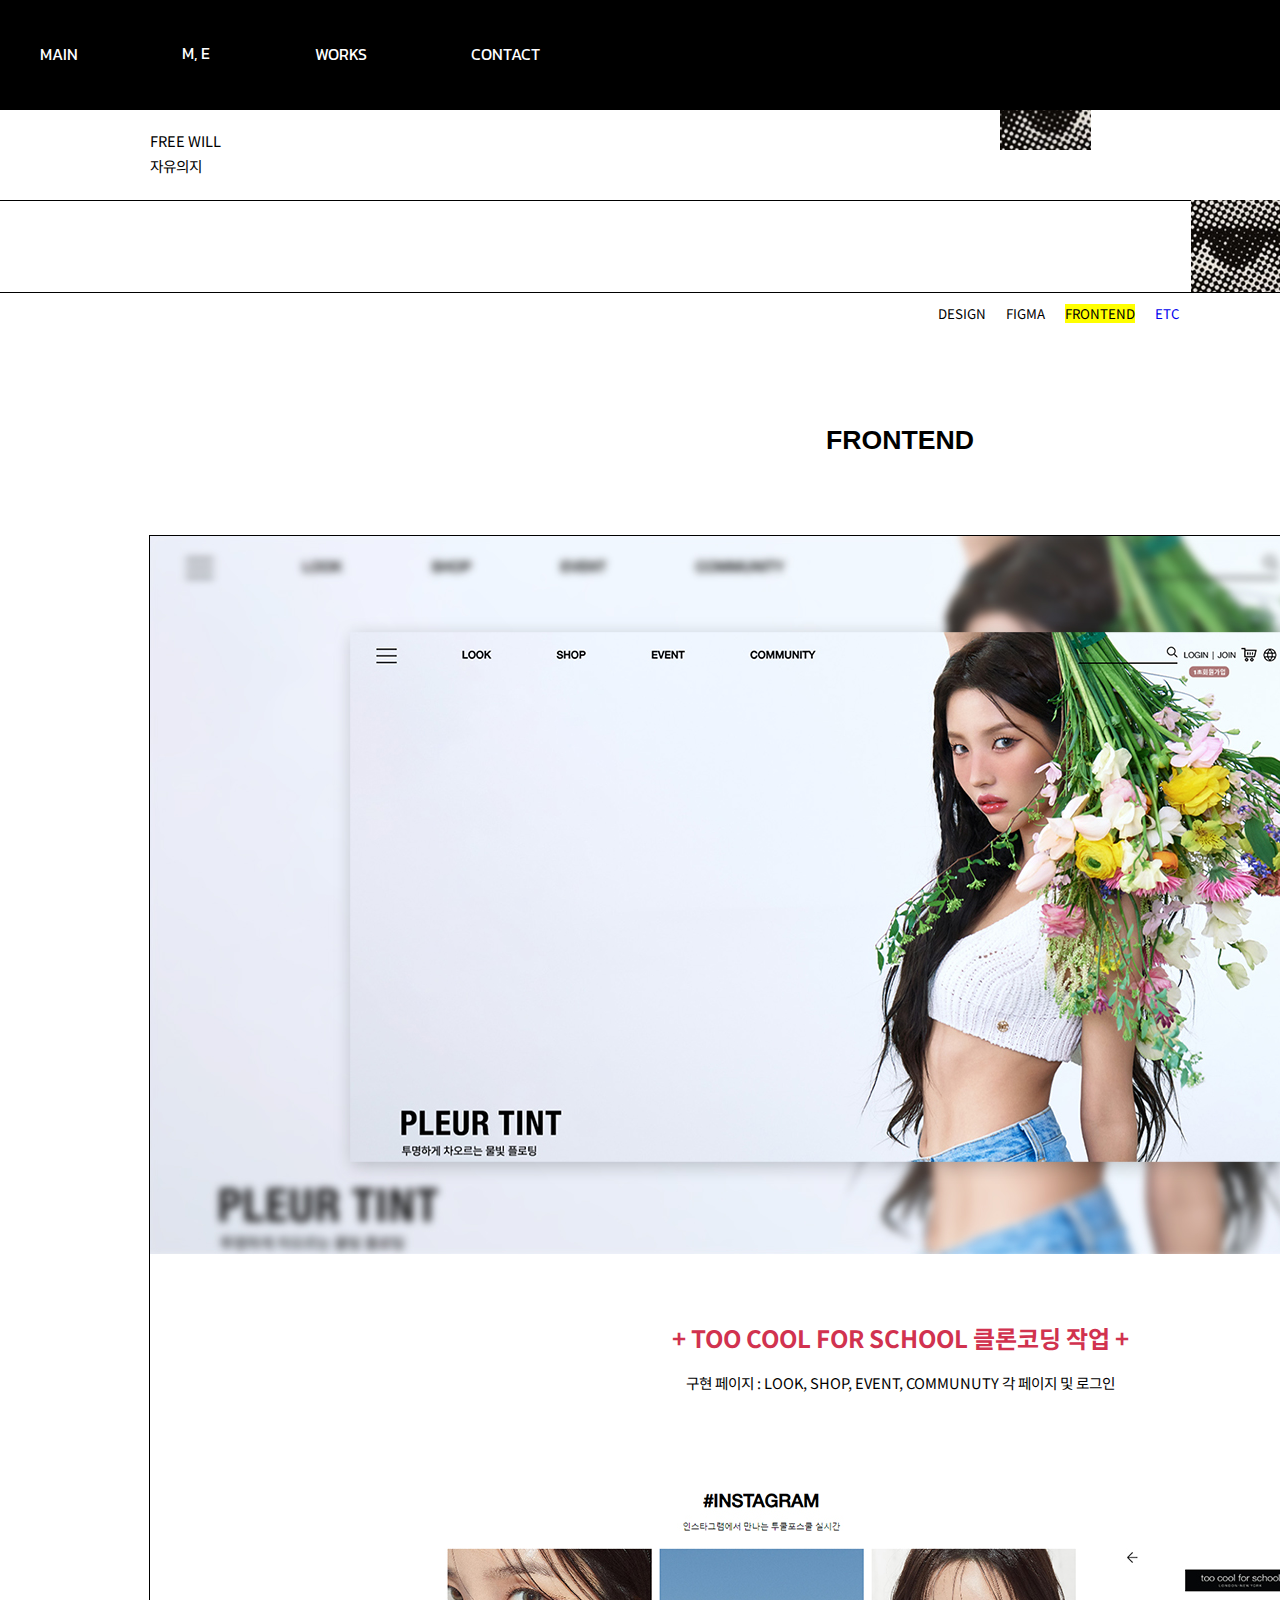
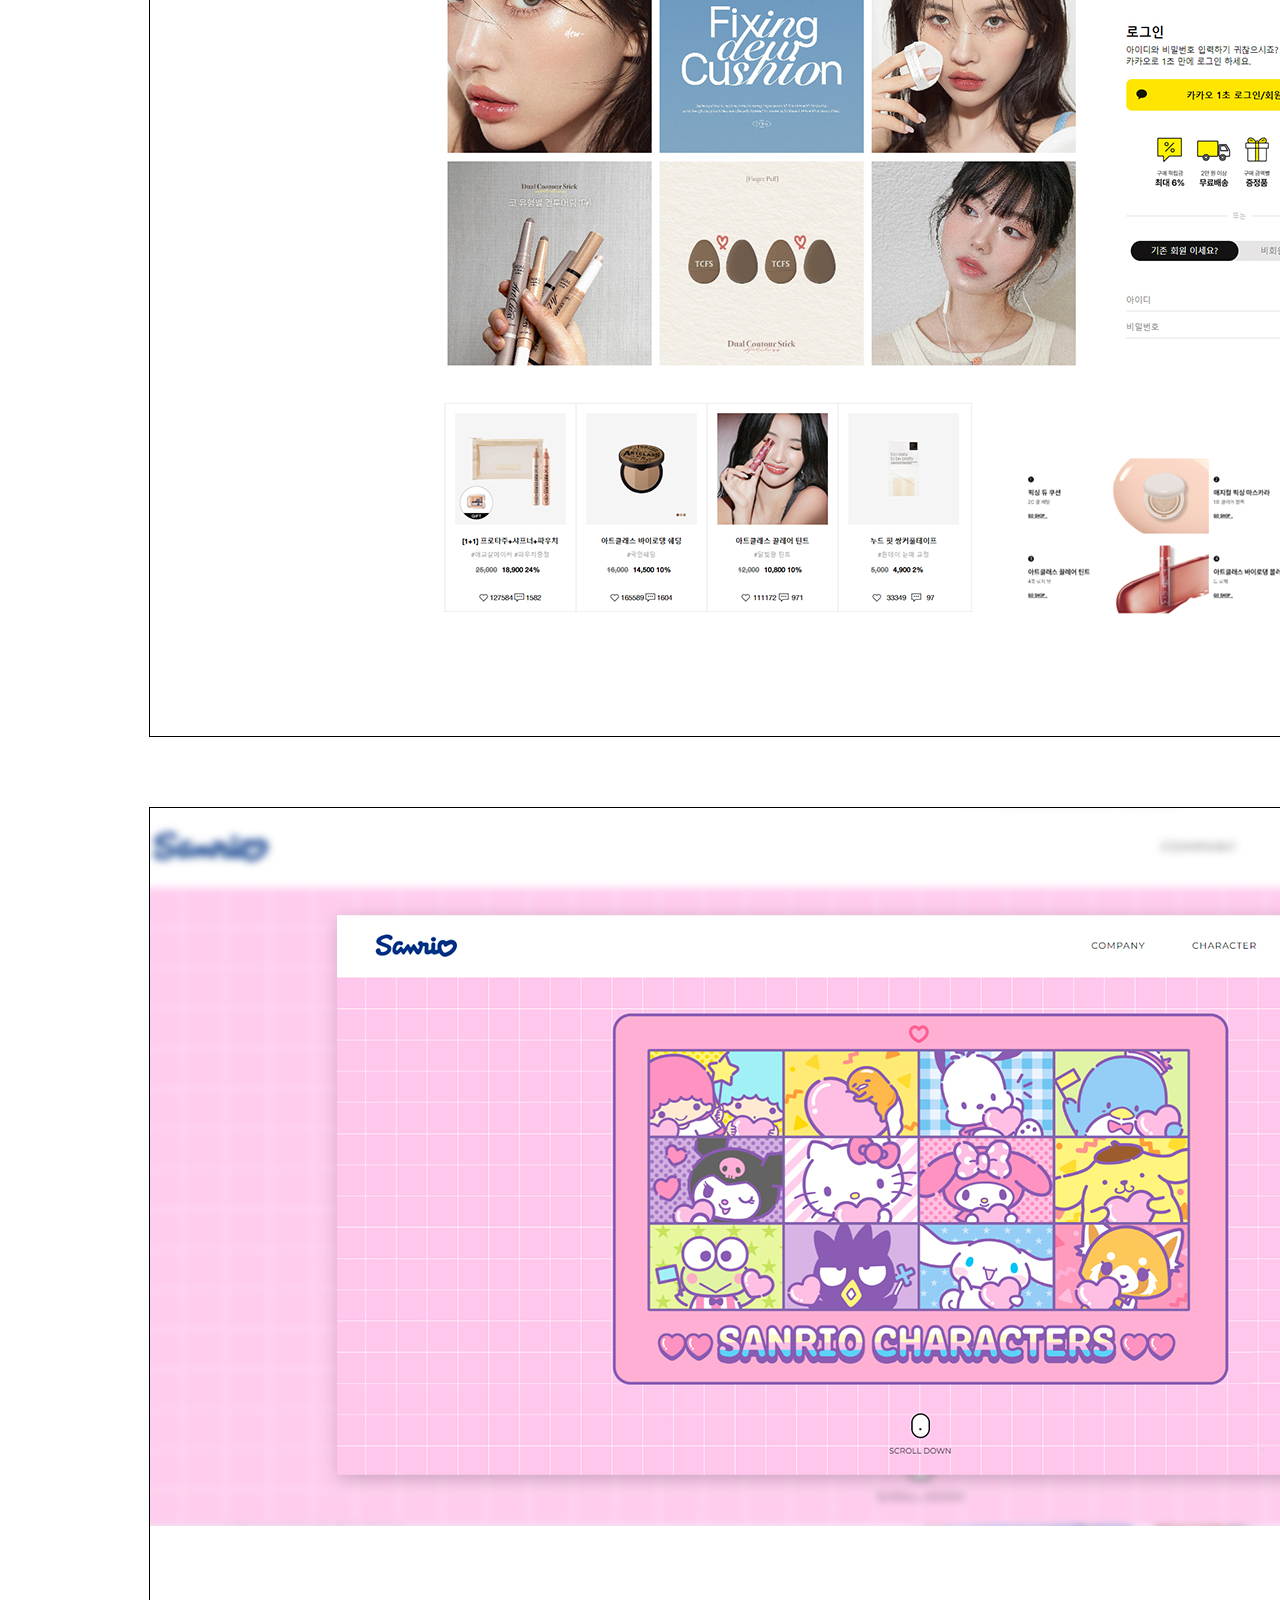
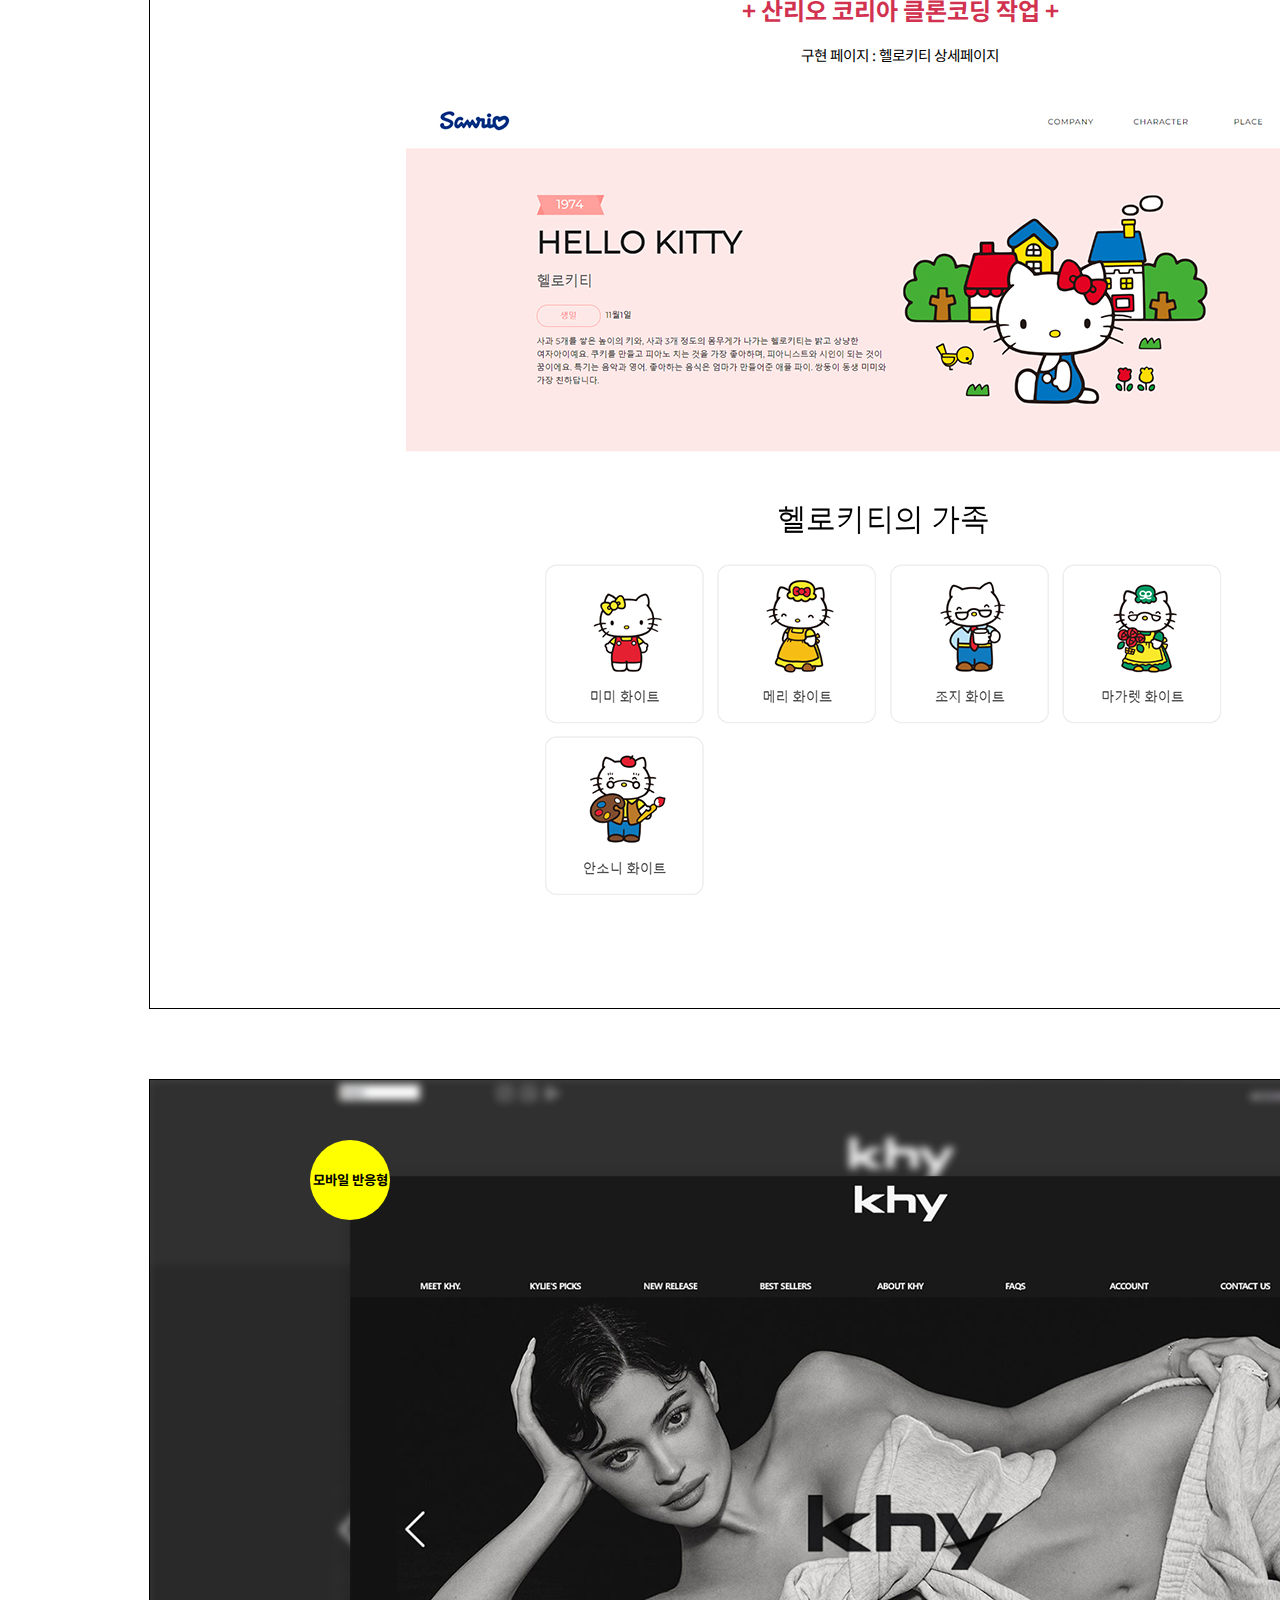
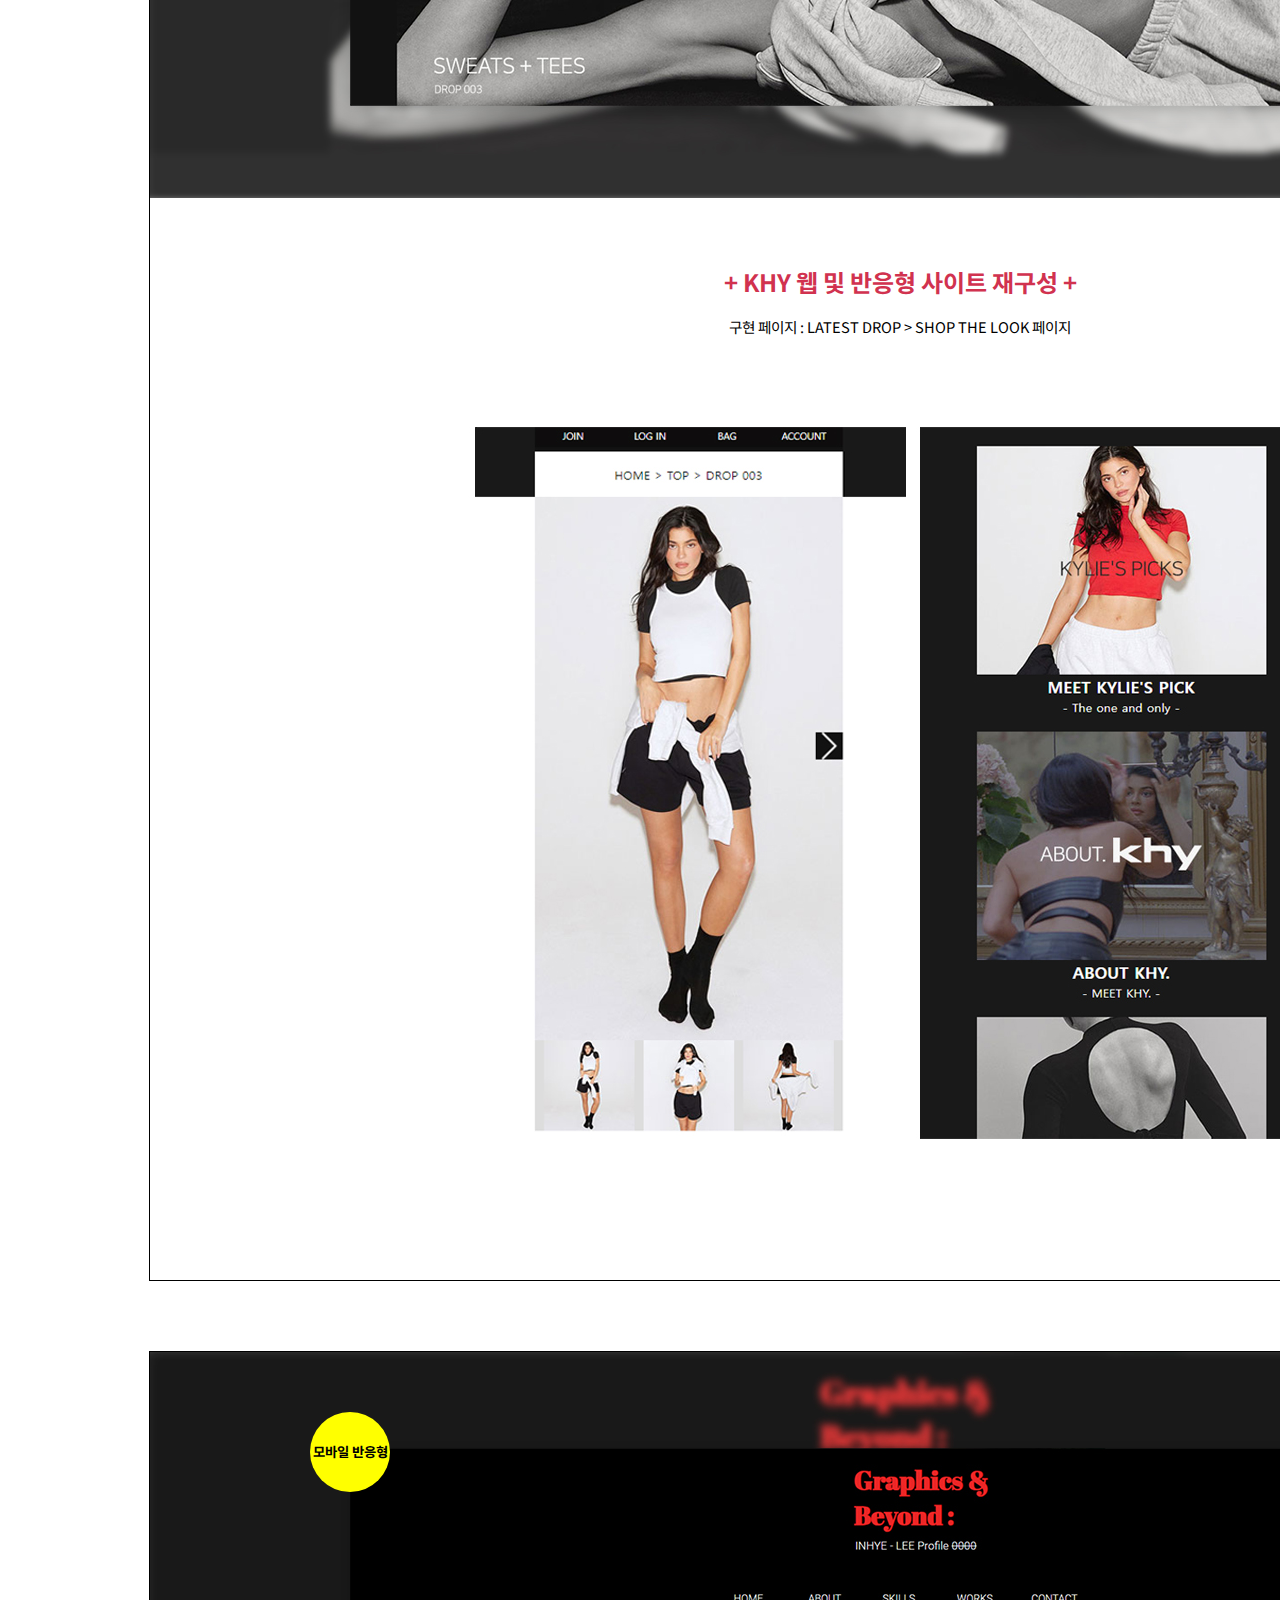
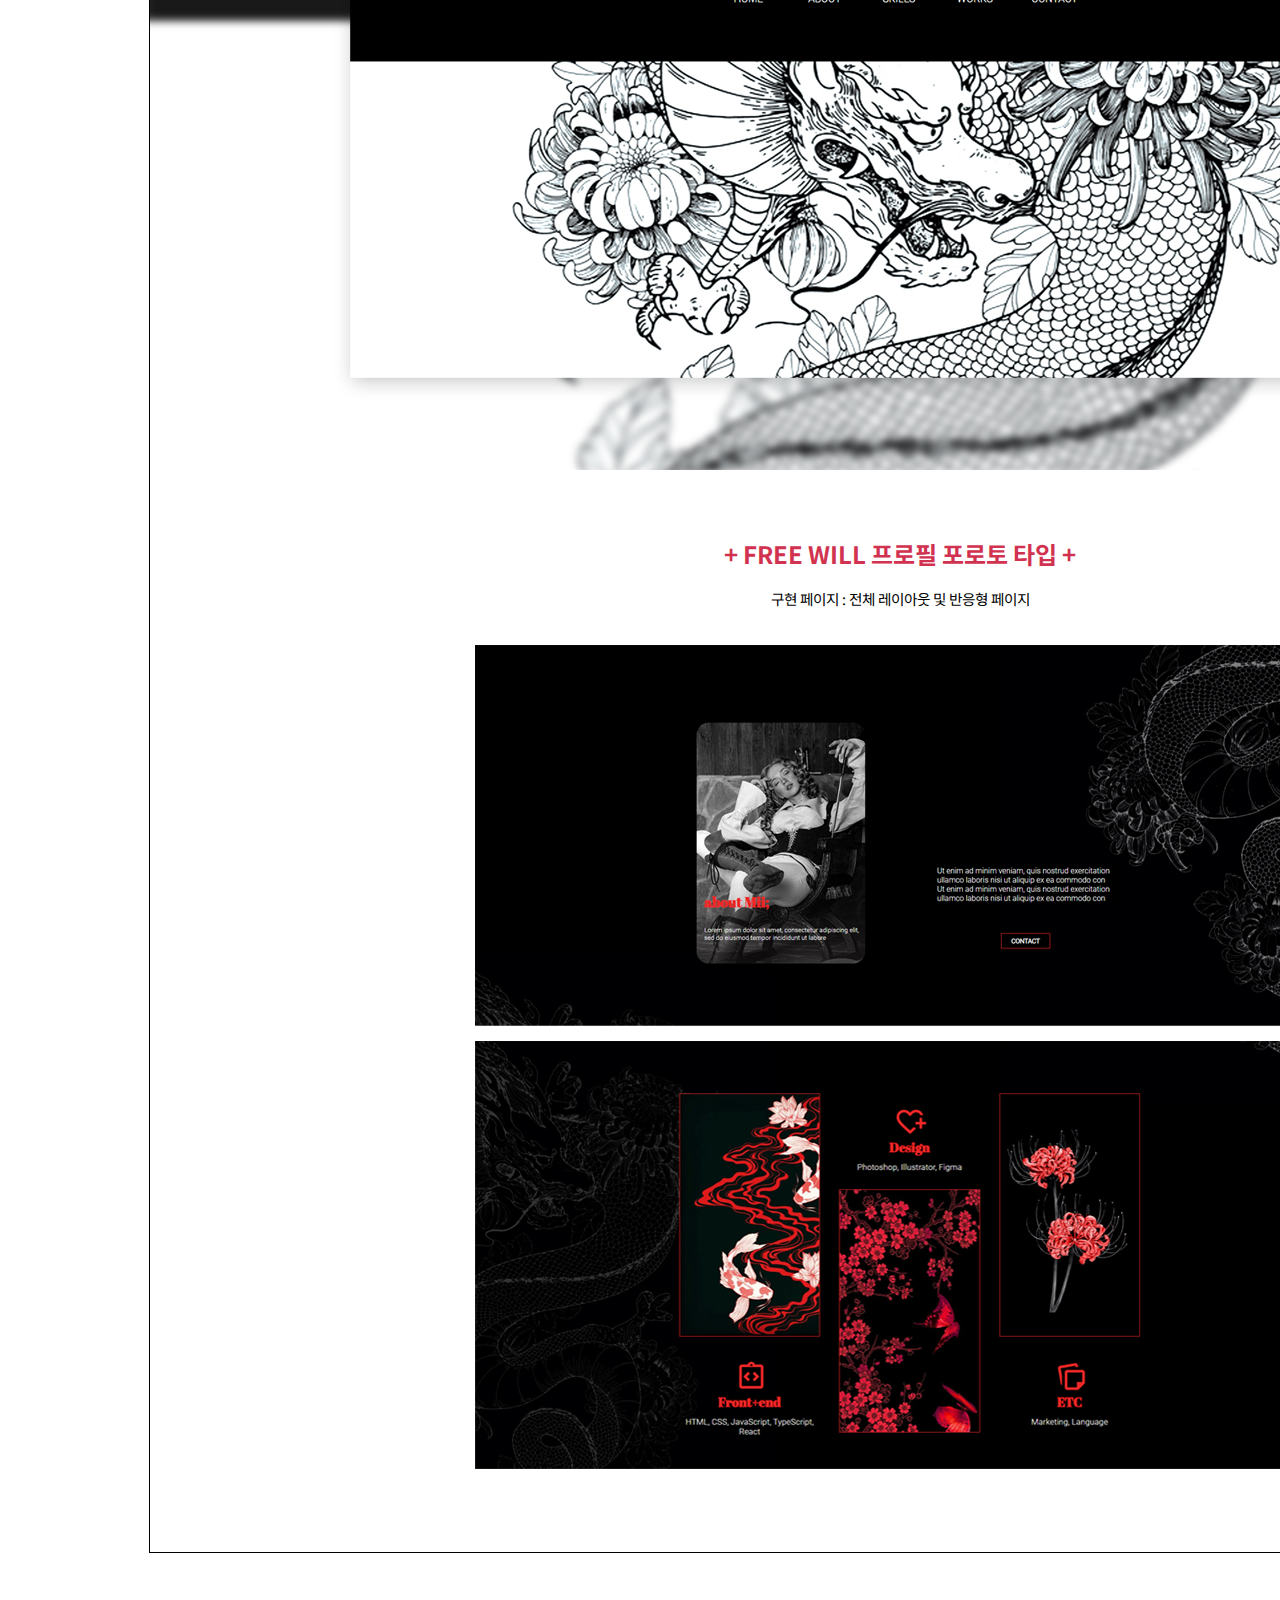
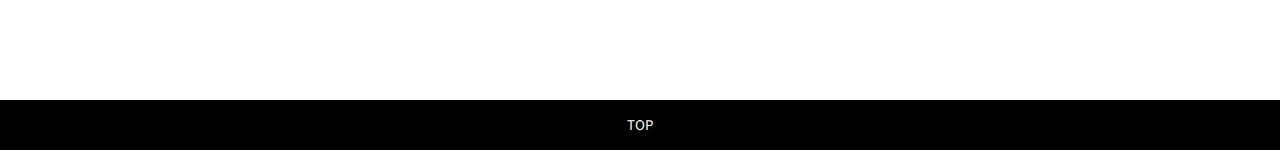
<file: works_frontend.html>
<!DOCTYPE html>
<html lang="en">
<head>
    <meta charset="UTF-8">
    <meta name="viewport" content="width=device-width, initial-scale=1.0">
    <title>ㅈㅇㅇㅈ</title>

    
    <style>
        html,body {
         position: relative;
         height: 100%;
         margin: 0;
         padding: 0;
         box-sizing: border-box;
         font-size: 10pt;
         text-decoration: none;
         font-family: "Noto Sans KR", sans-serif;
     }
 
         ul li {
             list-style: none;
         }
         a {

             text-decoration: none;
         }
         
         
 
     
       </style>
 
       
 
     <!-------noto 폰트 --------->
     <link href="https://fonts.cdnfonts.com/css/verdana" rel="stylesheet">
                
     
     <link rel="preconnect" href="https://fonts.googleapis.com">
     <link rel="preconnect" href="https://fonts.gstatic.com" crossorigin>
     <link href="https://fonts.googleapis.com/css2?family=Noto+Sans+KR:wght@100..900&display=swap" rel="stylesheet">
 
 
     <link rel="preconnect" href="https://fonts.googleapis.com">
     <link rel="preconnect" href="https://fonts.gstatic.com" crossorigin>
     <link href="https://fonts.googleapis.com/css2?family=Kanit:ital,wght@0,100;0,200;0,300;0,400;0,500;0,600;0,700;0,800;0,900;1,100;1,200;1,300;1,400;1,500;1,600;1,700;1,800;1,900&family=Noto+Sans+KR:wght@100..900&display=swap" rel="stylesheet">
 
     <!------- 제이쿼리 --------->
     
     <script src="https://code.jquery.com/jquery-3.7.1.slim.min.js" integrity="sha256-kmHvs0B+OpCW5GVHUNjv9rOmY0IvSIRcf7zGUDTDQM8=" crossorigin="anonymous"></script>
     <script src="https://code.jquery.com/jquery-3.7.1.slim.js" integrity="sha256-UgvvN8vBkgO0luPSUl2s8TIlOSYRoGFAX4jlCIm9Adc=" crossorigin="anonymous"></script>
     <script src="https://code.jquery.com/jquery-3.7.1.min.js" integrity="sha256-/JqT3SQfawRcv/BIHPThkBvs0OEvtFFmqPF/lYI/Cxo=" crossorigin="anonymous"></script>
     <script src="https://code.jquery.com/jquery-3.7.1.js" integrity="sha256-eKhayi8LEQwp4NKxN+CfCh+3qOVUtJn3QNZ0TciWLP4=" crossorigin="anonymous"></script>
     
     
 
     <link rel="stylesheet" href="https://cdn.jsdelivr.net/npm/swiper@11/swiper-bundle.min.css" />
     <link rel="stylesheet" href="./index.css"></style>
     <link rel="stylesheet" href="./me.css"></style>
     <link rel="stylesheet" href="./works.css"></style>
     <link rel="stylesheet" href="./works_design.css"></style>
     <link rel="stylesheet" href="./works_figma.css"></style>
     <link rel="stylesheet" href="./works_frontdend.css"></style>
</head>
<body>
    <!--------------상단메뉴---------------->
  <div class="top_header_wrap"> <a name="top"></a>
    <ul class="top_header_inner">
        <a href="./index.html"> <li>MAIN</li> </a>
        <a href="./me.html"><li class="me_hover"> M, E
          <li> <div class="me_line">&nbsp;</div> </li>
        </li>
        </a>
        <a href="./works.html">
          <li> WORKS </li>
        </a>
        <a href="./contact.html">
          <li> CONTACT </li>
        </a>
    </ul>
  </div>
  <!--------------상단이미지---------------->
  <div class="main">
    <div class="main_box">
        <img id="main_box_01" src="./img/92x92_1.jpg">  
        <img id="main_box_02" src="./img/92x92_2.jpg">
    </div>
    <div class="main_box2">
      <img src="./img/92x92_3.jpg">  
    </div>
    <div class="main_txt">
        <p> FREE WILL </p>
        <p> 자유의지 </p>
    </div>
  </div>
  <div class="main main_02">
    <div class="main_txt main_txt_02">
        <p class="title_txt"> WORKS - FRONTEND </p>
    </div>
  </div>
  <ul class="works_menu">
    <li>
      <a href="./works_desgin.html">DESIGN</a>
    </li>
    <li>
      <a href="./works_figma.html">FIGMA</a>
    </li>
    <li>
      <a class="title_underline" href='./works_frontend.html'>FRONTEND</a>
    </li>
    <a href="./works_etc.html">
      <li> ETC </li>
    </a>
  </ul>
  <!----------------메인----------------->
  <div class="front_wrap">
    <div class="works_title">
      FRONTEND
    </div>
    <!------------투쿨--------------->
    <div class="front_main">
      <div class="web_link">
        <a href="https://marie880409.github.io/toocoolforschool/index.html" target="_blank" rel="noopener noreferrer" vlink="white"> VISIT SITE.</a>
      </div>
      <img src="./img/frontend_main01.jpg" width="1500px" height="800px">
      <div class="web_txt">
        <p>+ TOO COOL FOR SCHOOL 클론코딩 작업 + </p>
        <p> 구현 페이지 : LOOK, SHOP, EVENT, COMMUNUTY 각 페이지 및 로그인 </p>
      </div>
      <div class="web_dit">
        <img src="./img/frontend_dit.jpg" width="1200px" height="866px">
      </div>
    </div>
    <!------------산리오--------------->
    
    <div class="front_main">
      <div class="web_link">
        <a href="https://marie880409.github.io/Sanrio_new/" target="_blank" rel="noopener noreferrer" vlink="white"> VISIT SITE.</a>
      </div>
      <img src="./img/frontend_main02.jpg" width="1500px" height="800px">
      <div class="web_txt">
        <p>+ 산리오 코리아 클론코딩 작업 + </p>
        <p> 구현 페이지 : 헬로키티 상세페이지 </p>
      </div>
      <div class="web_dit">
        <img src="./img/frontend_dit_02.jpg" width="1200px" height="866px">
      </div>
    </div>
    <!------------산리오--------------->
    <div class="front_main">
      <div class="web_link">
        <a href="https://marie880409.github.io/khy/" target="_blank" rel="noopener noreferrer" vlink="white"> VISIT SITE.</a>
      </div>
      <div class="mb_txt">모바일 반응형 </div>
      <img src="./img/frontend_main03.jpg" width="1500px" height="800px">
      <div class="web_txt">
        <p>+ KHY 웹 및 반응형 사이트 재구성 + </p>
        <p> 구현 페이지 : LATEST DROP > SHOP THE LOOK 페이지 </p>
      </div>
      <div class="web_dit">
        <img src="./img/frontend_dit_03.jpg" width="1200px" height="866px">
      </div>
    </div>
    <!------------프리윌 프로토--------------->
    <div class="front_main">
      <div class="web_link">
        <a href="https://marie880409.github.io/freewill/" target="_blank" rel="noopener noreferrer" vlink="white"> VISIT SITE.</a>
      </div>
      <div class="mb_txt">모바일 반응형 </div>
      <img src="./img/frontend_main04.jpg" width="1500px" height="800px">
      <div class="web_txt">
        <p>+ FREE WILL 프로필 포로토 타입 + </p>
        <p> 구현 페이지 : 전체 레이아웃 및 반응형 페이지 </p>
      </div>
      <div class="web_dit">
        <img src="./img/frontend_dit_04.jpg" width="1200px" height="866px">
      </div>
    </div>  
  </div>
  <div class="top_front">
    <a href="./works_frontend.html"> TOP </a>
  </div>
 <script>
  
  $(document).ready(function(){
    $("#main_box_01").animate({
      top:"50px"
    },1000,"swing");
  });
$(document).ready(function(){
  $(".title_txt").animate({
    left:"1200px"
  },2000,"swing");
});




 </script>
</body>
</html>
</file>
<file: me.css>
.main {
    position:absolute;
    display: flex;
    width: 100%;
    height: 200px;
    border-bottom: 1px solid black;
    /* background:url(./img/tile.png) repeat 0 0 / 59px; */
    /* z-index: 99; */
}
.main_02 {
    height: 292px;
}
    .main_txt {
        position: absolute;
        display: flex;
        flex-flow: row wrap;
        width: 200px;
        height: 50px;
        top:130px;
        left:150px;
        /* background: yellow; */
        align-items: center;
        font-size: 11pt;
        color:black;
    }
        .main_txt > p {
            display: flex;
            width: 200px;
            height: 25px;
            padding:0px;
            margin: 0px;
            justify-content:left;
            /* background: pink; */
            
            
        }
    .main_box {
        position: relative;
        display: flex;
        flex-flow: row nowrap;
        top:59px;
        left:1000px;
        width: 91px;
        height: 91px;
        /* background: rgb(136, 60, 60); */
       
    }
    .main_box2 {
        position: relative;
        top:200px;
        left:1100px;
        width: 91px;
        height: 91px;
       
    }
        #main_box_01 {
            position: relative;
            display: flex block;
            width: 91px;
            height: 91px;
           
        }

        #main_box_02 {
            position:absolute;
            display: flex none;
            width: 91px;
            height: 91px;
            opacity: 0;
            
        }
            #main_box_01:hover #main_box_02{
                opacity: 1;
                display: flex block;
            }
                .main_txt_02 > p {
                    position: relative;
                    top:95px;
                    font-weight: bold;
                    left:1400px;
                    
                }


/*---------------------- 프로필 ------------------------*/

    .profile_wrap {
        position: relative;
        display: flex;
        flex-flow: row wrap;
        width: 1600px;
        height: 1250px;
        top:400px;
        /* background: yellow; */
        margin: 0 auto;
    }
        .profile_left {
            position: relative;
            width: 700px;
            height: 1100px;
            left:150px;
            /* background: palegoldenrod; */
        }
            .profile_title {
                position: relative;
                display: flex;
                flex-flow: row wrap;
                width: 500px;
                height: 200px;
                /* background: pink; */
                font-size: 50pt;
                margin: 0 auto;
            }
                .profile_title > h2 {
                    position: relative;
                    display: flex;
                    width: 500px;
                    height: 100px;
                    font-family: 'Verdana', sans-serif;
                    font-weight: 100;
                    justify-content: center;
                    align-items: center;
                    margin: 0;
                    padding: 0;
                }
                    .profile_title > h2:nth-child(2){
                        position: absolute;
                        top:50px;
                        left:-85px;
                    }
                .more_detail{
                   position: relative;
                   display: flex;
                    width: 100px;
                    height: 40px;
                    top:-70px;
                    left:500px;
                    font-size: 9pt;
                    background: black;
                    line-height: 40px;
                    color:#fff;
                    justify-content: center;
                    text-align: center;
                }
                    /* .more_detail > button {
                        width: 100px;
                        height: 40px;
                        background: none;
                        text-align: center;
                        color: white;
                    } */
        .profile_txt {
            position: relative;
            width: 650px;
            height: 900px;
            top:50px;
            padding-left: 50px;
            
        }
            .profile_right {
                position: relative;
                display: flex;
                top:300px;
                left:300px;
                width: 450px;
                height: 650px;
            }
                #profile_logo {
                    position: absolute;
                    width: 400px;
                    top:400px;
                    left:-250px;
                }
</file>
<file: contact.css>
.contact_wrap {
    position: relative;
    display: flex;
    flex-flow: row wrap;
    width: 1000px;
    height: 1100px;
    padding: 0px;
    margin: 0 auto;
    top:400px;
    justify-content: center;
    /* background: yellow; */
    
}
     .contact_wrap > h2 {
        position: relative;
        display: flex;
        width: 1000px;
        height: 50px;
        font-family: "Kanit", sans-serif;
        font-size: 30pt;
        color: rgb(0, 0, 0);
        line-height: 50px;
        justify-content: center;
        
     }

     .dragon {
        position: relative;
        display: flex;
        width: 1000px;
        height: 450px;
        bottom:50px;
        justify-content: center;
        /* background: yellow; */
        
     }
        .smily {
            position: absolute;
            width: 90px;
            height: 90px;
            line-height: 90px;
            top:30px;
            left:550px;
            border-radius: 100%;
            text-align: center;
            color:#fff;
            font-family: "Kanit", sans-serif;
            font-size: 18pt;
            justify-content: center;
            background: #e4002b;
        }
            
    .contact_txt {
        position: relative;
        display: flex;
        flex-flow: row nowrap;
        width: 800px;
        height: 80px;
        border: 1px solid black;
        margin: 0.2px;
        font-size: 12pt;
    }
        .contact_name {
            margin: 10px;
            font-weight: bold;
        }
        .contact_wrap > p {
            position: relative;
            display: flex;
            width: 800px;
            height: 20px;
            margin: 0px;
            padding: 0px;
            font-weight: bold;
            justify-content: center;
            color: palevioletred;
        }
</file>
<file: works.css>
.works_wrap {
    position: relative;
    display: flex;
    flex-flow: row wrap;
    width: 1200px;
    height: 1100px;
    /* background: yellow; */
    top:400px;
    margin: 0 auto;
    padding: 0;
}
    .works_title {
        position: relative;
        display: flex;
        width: 1200px;
        height: 50px;
        font-family: 'Verdana', sans-serif;;
        font-size: 20pt;
        font-weight: bold;
        background:#fff;
    }
    .works_grid_all {
        position: relative;
        width: 1200px;
        height: 940px;
        margin: 50px;
        /* background: greenyellow; */
    }
        .works_grid {
            display: grid;
            width: 1200px;
            height: 220px;
            grid-template-columns: 1fr 1fr 1fr 1fr 1fr;
            grid-gap:10px;
            margin-top: 10px;
        }
            .works_cell {
                font-size: 12pt;
                line-height: 220px;
                justify-content: center;
                text-align: center;
                color:white;
                background: black;
                background-size: contain;
            }
                .works_cell:hover {
                    color: #e4002b;
                   
                }
                .cell_gray{
                    background: #e8e8e8;
                }
                    .g01 :nth-child(2):hover {
                        background: no-repeat center/95% url(./img/works_01.jpg);
                        
                    }
                    .g01 :nth-child(3):hover {
                        background: no-repeat center/95% url(./img/works_02.jpg);
                        
                    }
                    .g01 :nth-child(4):hover {
                        background: no-repeat center/95% url(./img/works_03.jpg);
                        
                    }
                    .g01 :nth-child(5):hover {
                        background: no-repeat center/95% url(./img/works_04.jpg);
                        
                    }
                    .g02 :nth-child(1):hover {
                        background: no-repeat center/95% url(./img/works_05.jpg);
                    }
                    .g02 :nth-child(2) :hover {
                        background-image: none;
                        background: black;
                    }
                    .g02 :nth-child(3):hover {
                        background: no-repeat center/95% url(./img/works_06.jpg);
                    }
                    .g02 :nth-child(4):hover {
                        background: no-repeat center/95% url(./img/works_07.jpg);
                    }
                    .g02 :nth-child(5):hover {
                        background: no-repeat center/95% url(./img/works_08.jpg);
                    }
                    .g03 :nth-child(3):hover {
                        background: no-repeat center/95% url(./img/works_09.jpg);
                    }
                    .g03 :nth-child(4):hover {
                        background: no-repeat center/95% url(./img/works_10.jpg);
                    }
                    .g03 :nth-child(5):hover {
                        background: no-repeat center/95% url(./img/works_11.jpg);
                    }
                    .g04 :nth-child(1):hover {
                        background: no-repeat center/95% url(./img/works_12.jpg);
                    }
                    .g04 :nth-child(2):hover {
                        background: no-repeat center/95% url(./img/works_13.jpg);
                    }
                    .g04 :nth-child(3) :hover {
                        background-image: none;
                        background: black;
                    }
                    .g04 :nth-child(4):hover {
                        background: no-repeat center/95% url(./img/works_14.jpg);
                    }
                    .g04 :nth-child(5):hover {
                        background: no-repeat center/95% url(./img/works_15.jpg);
                    }
</file>
<file: works_design.css>
.works_menu {
    display: flex;
    position: absolute;
    justify-content: right;
    right: 100px;
    width: 100%;
    height: 40px;
    font-size: 10pt;
    align-items: center;
    top:280px;
    padding: 0;
    /* background: yellow; */
}
    .title_underline {
        width:100%;
        height:30px;
        background: yellow;
    }
    .works_menu > li {
        
        margin-right: 20px;
        cursor: pointer;
        list-style: none;
        text-decoration: none;
    }
    .works_menu > li:hover {
        
        font-weight: bold;
        list-style: none;
        text-decoration: none;
    }
    .works_menu > li > a {
        color: black;
        text-decoration: none;
    }
        .works_menu > li > a:hover {
            width:100%;
            height:30px;
            background: yellow;
        }
        #port_img {
            position: relative;
            
            justify-content: center;
            top: 50px;
            
            padding: 0;
            
        }
    .top2 {
        display: flex;
        position: absolute;
        width: 100%;
        height: 50px;
        line-height: 50px;
        justify-content: center;
        margin-top:15600px;
        background:black;
    }
        .top2 > a {
            font-size: 11pt;
            color: white;
        }
</file>
<file: works_figma.css>
.figma_wrap {
    position: relative;
    display: flex;
    flex-flow: row wrap;
    width: 1600px;
    margin: 0 auto;
    padding: 0;
}


.figma_all {
    display: flex;
    flex-flow: row wrap;
    position: relative;
    width: 1600px;
    height: 2800px;
    justify-content: center;
    align-items: center;
    /* background: yellow; */
}
    .figma_main {
        position: relative;
        display: flex;
        flex-flow: row nowrap;
        width: 1500px;
        height: 1200px;
        justify-content: center;
        align-items: center;
        background: white;
        border: 1px solid black;
        top:50px;
        gap: 20px;
    }
        .figma_txt {
            position: absolute;
            width: 100%;
            height: 100px;
            display: flex;
            bottom:80px;
            justify-content: center;
            text-align: center;
            align-items: center;
            flex-flow: row wrap;
            /* background: yellow; */
        }
            .figma_txt > h2 {
                display: flex;
                width: 100%;
                height: 50px;
                font-size: 18pt;
                font-family: "Kanit", sans-serif;
                justify-content: center;
                text-align: center;
                align-items: center;
            }

    .figma_img {
        position: relative;
        display: flex;
        width: 1354px;
        height: 1352px;
        bottom: 50px;;
        align-items: center;
        
    }
    .figma_line {
        position: relative;
        display: flex;
        width: 1500px;
        height: 1px;
        background: black;
        margin: 0 auto;
    }
</file>
<file: works_etc.css>
.etc_wrap {
    position: relative;
    display: flex;
    flex-flow: row wrap;
    width: 1600px;
    height: auto;
    /* background: yellow; */
    top:400px;
    justify-content: center;
    align-items: center;
    margin: 0 auto;
    padding: 0;
   
}
    .etc_title {
        position: relative;
        display: flex;
        width: 1600px;
        height: 50px;
        line-height: 50px;
        justify-content: center;
        font-size: 20pt;
        font-weight: bold;
        /* background:#fff; */
    }
        /* .etc_contain {
            position: relative;
            display: flex;
            flex-flow: row wrap;
            background: pink;
            
            
            bottom: 50px;
            left: 130px;
            top:60px;
           
        } */
            .etc_img_wrap {
                position: absolute;
                width: 580px;
                height: 820px;
                left:174px;
                top:100px;
            }
            .etc_img_wrap02 {
                position: absolute;
                width: 650px;
                height: 663px;
                top:100px;
                left:770px;
            }
            .etc_img_wrap03 {
                position: relative;
                width: 650px;
                height: 141px;
                left: 350px;
                top:880px;
                content: url(./img/650x141.jpg);
                border: 1px solid black;
                z-index: 99;
            }
            .etc_img_wrap04 {
                position: relative;
                width: 1250px;
                height: 2149px;
                top:800px;
                content: url(./img/1250x2149.jpg);
                background: pink;
                border: 1px solid black;
            }
            .etc_img_wrap05 {
                position: relative;
                width: 625px;
                height: 840px;
                left: 40px;
                top:830px;
                content: url(./img/625x848_02.jpg);
                background: pink;
                
                /* border: 1px solid black; */
            }
            .etc_img_wrap06 {
                position: relative;
                width: 625px;
                height: 100px;
                top:760px;
                left:50px;
                margin-top:300px;
                font-size: 15pt;
                line-height: 100px;
                color: rgb(15, 132, 140);
                text-align: center;
                justify-content: center;
                /* background: pink; */
                
               
            }
                .etc_01 {
                    position: absolute;
                    display: flex;
                    content: url(./img/neongirl.jpg);
                    width: 580px;
                    height:820px;
                    border: 1px solid black;
                    background: palegoldenrod;
                }
                .etc_02 {
                    position: absolute;
                    display: flex;
                    content: url(./img/citygirl3.jpg);
                    width: 650px;
                    height:663px;
                    border: 1px solid black;
                    
                }
                    .etc_img_wrap:hover > .etc_01_over {
                       visibility: visible;
                       
                    }
                    .etc_img_wrap02:hover > .etc_02_over {
                        visibility: visible;
                        
                     }
                    .etc_01_over { 
                        visibility: hidden;
                        display: flex;
                        position: relative;
                        width: 581px;
                        height: 821px;
                        color: white;
                        background: rgb(33, 33, 33, 0.7);
                        
                    }
                    .etc_02_over { 
                        visibility: hidden;
                        display: flex;
                        position: relative;
                        width: 651px;
                        height: 664px;
                        color: white;
                        background: rgb(33, 33, 33, 0.7);
                        
                    }
                        .etc_txt {
                            position: relative;
                            display: flex;
                            flex-flow: row wrap;
                            width: 300px;
                            height: 60px;
                            padding-left: 10px;
                            top:650px;
                            left: 30px;
                        }
                            .etc_txt > div:nth-child(1) {
                                position: relative;
                                display: flex;
                                width: 300px;
                                height: 30px;
                                line-height: 30px;
                            }
                            .etc_txt > div:nth-child(2) {
                                position: relative;
                                display: flex;
                                width: 300px;
                                height: 30px;
                                line-height: 30px;
                            }
                        .etc_txt02 {
                            position: relative;
                            display: flex;
                            flex-flow: row wrap;
                            width: 300px;
                            height: 60px;
                            padding-left: 10px;
                            top:550px;
                            left: 30px;
                        }
                        .etc_txt02 > div:nth-child(1) {
                            position: relative;
                            display: flex;
                            width: 300px;
                            height: 30px;
                            line-height: 30px;
                        }
                        .etc_txt02 > div:nth-child(2) {
                            position: relative;
                            display: flex;
                            width: 300px;
                            height: 30px;
                            line-height: 30px;
                        }
</file>
<file: works_frontdend.css>
.front_wrap {
    position: relative;
    display: flex;
    flex-flow: row wrap;
    width: 1800px;
    height: 1000px;
    margin: 0 auto;
    top:400px;
    justify-content: center;
    /* background: pink; */
}

.front_main {
    position: relative;
    display: flex;
    flex-flow: row wrap;
    width: 1500px;
    height: 1800px;
    margin: 0 auto;
    margin-top:70px;
    /* background:gold; */
    border: 1px solid black;
}
    .web_link {
        position: absolute;
        display: flex;
        width: 150px;
        height: 40px;
        text-align: center;
        line-height: 40px;
        font-family: "Kanit", sans-serif;
        justify-content: center;
        background: black;
        font-size: 12pt;
        top:550px;
        left:1200px;
        color: white;
        cursor: pointer;
    }
        .web_link > a {
            text-decoration: none;
            color: white;
        }
        .web_link:hover {
            background: #e4002b;
            transition: all 1s;
        }
    .mb_txt {
        position: absolute;
        display: flex;
        width: 80px;
        height: 80px;
        border-radius: 100%;
        top:60px;
        left:160px;
        font-weight: bold;
        color: black;
        font-size: 10pt;
        justify-content: center;
        text-align: center;
        line-height: 80px;
        background: yellow;
    }
    .web_txt {
        position: absolute;
        display: flex;
        flex-flow: row wrap;
        width: 1500px;
        height: 83px;
        top:746px;
        text-align: center;
        justify-content: center;
        align-items: center;
        /* background: pink; */
    }
        .web_txt >p:nth-child(1) {
            position: relative;
            display: flex;
            width: 1500px;
            height: 43px;
            top:10px;
            color: #d1324f;
            text-align: center;
            align-items: center;
            justify-content: center;
            font-weight: bold;
            font-size: 18pt;
            
        }
        .web_txt > p:nth-child(2) {
            position: relative;
            display: flex;
            width: 1500px;
            height: 40px;
            top:-25px;
            text-align: center;
            align-items: center;
            justify-content: center;
            font-size: 11pt;
        }
        .web_dit {
            position: relative;
            display: flex;
            width: 1500px;
            justify-content: center;
        }
        
        .top_front {
            
                display: flex;
                position: absolute;
                width: 100%;
                height: 50px;
                line-height: 50px;
                justify-content: center;
                margin-top:7100px;
                background:black;
            
        }
            .top_front > a {
                color:white;
            }
</file>
<file: index.css>
:root {
    --swiper-theme-color : purple;
    --swiper-pagination-color : rgb(28, 26, 26);
    --swiper-pagination-bullet-width : 12px;
    --swiper-pagination-bullet-height : 12px;
    --swiper-pagination-bullet-inactive-color : #ebdfdf;
    --swiper-pagination-bullet-border : 2px solid #332d2d;
    --swiper-pagination-bullet-vertical-gap: 10px;
}
    /*---------------------------상단메뉴------------------------*/
    
    .top_header_wrap {
        position: absolute;
        display: flex fixed;
        width: 100%;
        height: 110px;
        text-decoration: none;
        background: black;
        color: white;
        z-index: 999;
    }
            .logo_wrap {
                display: none;
            }
            .logo_m {
                display: none;
            }
            .mobile_wrap {
                display: none;
            }

        .top_header_inner {
            display: flex;
            flex-flow: row nowrap;
            width: 500px;
            height: 75px;
            color: white;
            font-family: "Kanit", sans-serif;
            font-size: 1.2rem;
            align-items: center;
            justify-content: space-between;
            cursor: pointer;
            /* background: pink; */
        }
            .top_header_inner > a > li{
                text-decoration: none;
                color: white;
            }
            .top_header_inner > a:hover {
                border-bottom: 1px solid white;
                transition: all 1s;
            }
            .top_header_inner > li:nth-child(2) {
                margin-right: 50px;
            
            }

                .me_line {
                    position: relative;
                    display: flex;
                    top:0px;
                    right: 70px;
                    width: 0px;
                    height: 1px;
                    background: #fff;
                    animation-name: line;
                    animation-duration: 1.5s;
                    animation-timing-function:ease-in-out;
                    animation-direction: normal;

                } 

                    @keyframes line {
                        0% {
                            transform: translateX(0px);
                        }
                        100% {
                            transform: translateX(130px);
                        }
                    }
                    .me_hover:hover > .me_line{
                        animation: line 1s infinite normal;
                    }

                    

    /*---------------------------스와이퍼------------------------*/

    swiper-container {
        width: 100%;
        height: 100%;
    }

    swiper-slide {
        text-align: center;
        font-size: 18px;
        background: #fff;
        display: flex;
        justify-content: center;
        align-items: center;
    }

    swiper-slide img {
        display: block;
        width: 100%;
        height: 100%;
        object-fit: cover;
    }
    .swpier-wrapper {
        transition-timing-function: linear;
    }
    
    /* .swiper-pagination-bullet {
        opacity: 1;
        border: white solid 1px;
        background-color: transparent;
    } */
    
    /*---------------------------slide 01------------------------*/

    .slide_tile {
        position: absolute;
        width: 107px;
        /* transition: 250 1s; */
        height: 107px;
        border-radius: 100%;
        color:black;
        font-size: 12pt;
        font-style: italic;
        font-family: "Kanit", sans-serif;
        line-height: 107px;
        background: #e5002b;
        top:217px;
        left:1189px;
    }
        /* .slide_tile:hover {
            transform: translateX(109px);
            transition: all 2s;
            color: rgba(255, 255, 255, 0);
        } */

        .slide_tile_02 {
            position: absolute;
            width: 90px;
            height: 90px;
            color: white;
            line-height: 90px;
            font-size: 9pt;
            text-align: center;
            font-style: italic;
            border-radius: 100%;
            background: black;
            top:550px;
            left:874px;
            
        }
            /* .slide_tile_02:hover {
                transform: translateY(109px) scale(1.2);
                transition: all 2.5s;
            } */
        .dragon_eye {
            position: absolute;
            top:130px;
            left: 541px;
            width: 108px;
            height: 108px;
        }

        .screen {
            position: absolute;
            top:150px;
            left:230px;
            width: 180px;
            height: 40px;
            line-height: 20px;
            text-align: center;
            font-weight: bold;
            border: 1px solid black;
            font-size: 9pt;
            /* box-shadow:#332d2d 10 10; */
            background: #fff;
        }
    /*---------------------------slide 02------------------------*/

          .slide_02_txt {
            position: absolute;
            width: 120px;
            height: 30px;
            color: white;
            cursor: pointer;
            background: black;
            transition: all 1.5s;
          }
          .slide_02_txt2 {
            position: absolute;
            width: 120px;
            height: 30px;
            color: #e5002b;
            cursor: pointer;
            text-decoration: none;
            background: black;
            visibility: hidden;
          }

          .slide_02_txt2 > a {
            text-decoration: none;
            color:#e5002b;
            
          }
            .a_hover {
                position: absolute;
                width: 300px;
                height: 100px;
                top:49%;
                left:47%;
                z-index: 99;
                
            }
            .a_hover:hover .slide_02_txt2 {
                text-decoration: none;
                color:#e5002b;
                visibility: visible;
                transition: all 1.5s;

            }
        .slide_02_pointer {
            position: absolute;
            width: 30px;
            height: 30px;
            margin-left:110px;
            margin-top: 40px;
            z-index: 100;
        }
    /*---------------------------slide 03------------------------*/

    .slide_03 {
        position: relative;
        width: 100%;
        height: 1500px;
        margin: 0 auto;
        left: -50px;
        justify-content: center;

    }

    .slide_03bg {
        position: absolute;
        width: 1600px;
        height: 700px;
        /* background: rgb(19, 19, 19); */
        top:200px;
        left: 200px;
        margin: 0 auto;
        overflow: hidden;
    }
        .tile2 {
            position: absolute;
            top:150px;
            left:1600px;
            z-index: 99;
            filter: blur(7px);
        }
    /* .slide_03bg::after {
        content: "";
        width: 1600px;
        height: 700px;
        position: absolute;
        top: 0px;
        left: 0px;
        filter: invert();
        background-image: url(./img/1600x700.jpg);
        opacity: 20%;
    } */
        .img_wrap {
            position: absolute;
            z-index: 999;
        }
        .works_wrap {
            position: relative;
            display: flex;
            flex-flow: row wrap;
            width: 1500px;
            height: 630px;
            top:50px;
            align-items: center;
            justify-content: center;
            /* background: pink; */
            margin: 0 auto;
        }
            .works_wrap > h2 {
                position: relative;
                display: flex;
                width: 1500px;
                height: 40px;
                text-align: center;
                font-size: 22pt;
                color: #000000;
                line-height: 40px;
                justify-content: center;
                font-family: "Kanit", sans-serif;
                z-index: 99;
                /* background: white; */
            }
                .img_wrap {
                    position: relative;
                    display: flex;
                    flex-flow: row nowrap;
                    width: 1500px;
                    height: 500px;
                }
                .works {
                    display: flex;
                    flex-flow: row wrap;
                    width:350px;
                    height: 500px;
                    margin-top:20px;
                    margin: 20px;
                    cursor: pointer;
                    border: 1px solid rgb(255, 255, 255);
                }
                    .works:hover {
                        /* transform: scale(0.8); */
                        /* transition: all 1s linear; */
                    }
                .dim{
                    opacity: 0;
                    position: absolute;
                    background-color: rgba(244, 179, 179, 0.5);
                    width: 350px;
                    height: 500px;
                    filter: blur(0px);
                }
                    .dim:hover {
                        opacity: 1;
                        transition: all 1s linear;
                    }
                .works_img {
                    display: flex;
                    width: 350px;
                    height: 350px;
                    padding: 10px;
                    /* background: pink; */
                }
                
                .works_txtbox{
                    display: flex;
                    flex-flow: row wrap;
                    width: 350px;
                    height: 100px;
                    color:white;
                    background: black;
                    align-items: center;
                    justify-content: center;
                    text-align: center;
                    font-family: "Kanit", sans-serif;
                }
            
                        .works_title {
                            display: flex;
                            width: 350px;
                            height: 30px;
                            margin-top: 15px;
                            font-size: 17pt;
                            text-align: center;
                            align-items: center;
                            justify-content: center;
                            /* background: yellow; */
                        }
                        .works_dit {
                            display: flex;
                            width: 350px;
                            height: 60px;
                            font-size: 10pt;
                            align-items: top;
                            justify-content: center;
                            
                        }
/*---------------------------slide 04------------------------*/

        .slide_04 {
            position: relative;
            display: flex;
            flex-flow: row nowrap;
            width: 100%;
            height: 1500px;
            background: black;
        }
            .left {
                position: relative;
                display: flex;
                top: 0px;
                left:0px;
                width: 45%;
                height: 780px;
                margin-top: 110px;
                /* background: wheat; */
                align-items: center;
                
            }
           
                .left_wrap {
                    position: relative;
                    display: grid;
                    grid-template-areas: 
                    "1fr 1fr"
                    "1fr 1fr"
                    ;
                    width: 720px;
                    height: 720px;
                    /* background: white; */
                    justify-content: center;
                    margin: 0 auto;
                }
                    #left_logo {
                        position: absolute;
                        z-index: 99;
                        width: 600px;
                        top:200px;
                        left: 40px;
                        height: auto;
                        filter: invert(1);
                        
                    }

                    #left_img {
                        position: relative;
                        display: grid;
                        grid-area: 1fr;
                        width: 350px;
                        height: 350px;
                        padding:5px;
                        margin: 0 auto;
                        
                    }
                        .left_wrap > img:nth-child(3){
                            background: black;
                            
                        }
            .right {
                position: relative;
                display: flex;
                flex-flow: row wrap;
                width: 55%;
                height: 780px;
                color:#fff;
                align-items: center;
                margin: 0 auto;
                /* background: whitesmoke; */
            }
                .right_title {
                    position: relative;
                    display: flex;
                    flex-flow: row wrap;
                    top:50px;
                    left:90px;
                    width: 1000px;
                    height: 100px;
                    margin: 0 auto;
                    align-items: center;
                    justify-content: center;
                    
                }
                    .right_title > h1 {
                        position: relative;
                        display: flex;
                        width: 1000px;
                        height: 100px;
                        line-height: 70px;
                        margin: 0;
                        padding: 0;
                        font-size: 50pt;
                        text-align: left;
                        /* background: palegreen; */
                    }
                        .txt_blur {
                            position: relative;
                            display: flex;
                            top:-65px;
                            left:20px;
                            filter: blur(3px);
                        }
                            .right_title > h1:nth-child(2) > .txt_blur {
                                top:5px;
                                left:-490px;
                            }
                    .right > p {
                        position: relative;
                        width: 1000px;
                        height: 100px;
                        line-height: 70px;
                        top:100px;
                        left:130px;
                        margin: 0;
                        padding: 0;
                        font-size: 18pt;
                        text-align: left;
                    }
                    .right_txt {
                        position: relative;
                        display: flex;
                        top:0px;
                        left:130px;
                        width: 700px;
                        height: 300px;
                        text-align: left;
                        font-size: 11pt;
                        /* background: yellow; */
                    }
                        
/*---------------------------컨텍트------------------------*/
.contact_slide {
    position: relative;
    display: flex;
    width: 100%;
    height: auto;
    flex-flow: row wrap;
    /* background: pink; */
}
    .contact_bg {
        display: flex;
        width: 100%;
        height: 900px;
        background: rgb(255, 255, 255);
    }
        #contact_img {
            position: relative;
            display: flex;
            width: 500px;
            height: 500px;
            top: 160px;
            margin: 0 auto;
        }
    .contact {
        position: relative;
        display: flex;
        flex-flow: row wrap;
        width: 100%;
        height: 200px;
        bottom: 140px;
        color: white;
        align-items: center;
        justify-content: center;
        margin: 0 auto;
        background: black;

    }
        .contact > h2 {
            display: flex;
            width: 100%;
            height: 40px;
            text-align: center;
            justify-content: center;
            margin-top: -10px;
            /* background: yellow; */
        }
        .contact_txt {
            display: flex;
            flex-flow: row wrap;
            width: 100%;
            height: 30px;
            align-items: center;
            font-size: 10pt;
            text-align: center;
            margin-top: -120px;
            justify-content: center;
           /
        }
            

            .top {
                width: 80px;
                height: 30px;
                font-size: 10pt;
                border-radius: 50%;
                border: 1px solid white;
                margin: 0 auto;
                color:  white;
                margin-top: -100px;
                cursor: pointer;          
            }
                .top:hover {
                    transition: all 1s;
                    background: #e4002b;
                }
                .top > a {
                    width: 80px;
                    height: 30px;
                    line-height: 30px;
                    color:  white;
                    margin-top: 20px;
                }
</file>
